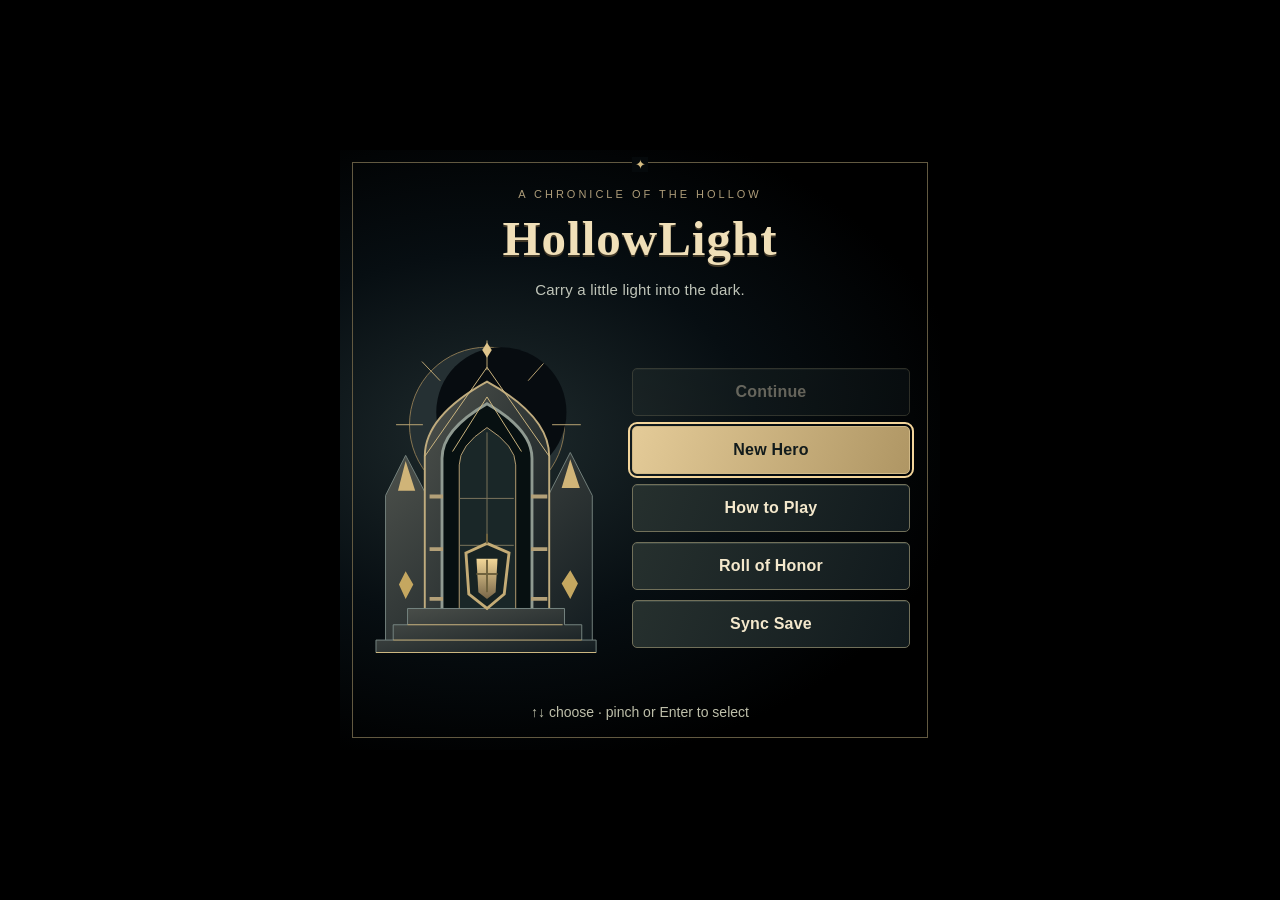
<file: index.html>
<!DOCTYPE html>
<html lang="en">
<head>
  <meta charset="UTF-8">
  <meta name="viewport" content="width=device-width, initial-scale=1.0, viewport-fit=cover">
  <meta name="mrbd-web-app-capable" content="yes">
  <title>HollowLight</title>
  <link rel="icon" type="image/png" sizes="32x32" href="favicon-32.png?v=icons-20260916">
  <link rel="icon" type="image/png" sizes="192x192" href="favicon.png?v=icons-20260916">
  <link rel="apple-touch-icon" sizes="180x180" href="apple-touch-icon.png?v=icons-20260916">
  <link rel="manifest" href="manifest.webmanifest?v=icons-20260916">


  <link rel="stylesheet" href="styles.css">
  <link rel="stylesheet" href="interface.css">
  <!-- 3D renderer (opt-in via ?gl=1). Three.js is self-hosted in vendor/. -->
  <script type="importmap">
  { "imports": { "three": "./vendor/three-0.169.0.module.js" } }
  </script>
</head>
<body>
  <div id="app">

    <!-- ============================================================ -->
    <!-- TITLE SCREEN                                                  -->
    <!-- ============================================================ -->
    <div id="title" class="screen">
      <div class="title-frame">
        <div class="title-embers" id="title-embers"></div>
        <div class="title-vignette"></div>
        <div class="title-emblem">
          <img class="title-gate" src="ui-art/gate.svg" alt="" width="260" height="350">
        </div>
        <p class="title-eyebrow">A CHRONICLE OF THE HOLLOW</p>
        <h1 class="title-name">HollowLight</h1>
        <div class="title-divider"></div>
        <p class="title-tagline">Carry a little light into the dark.</p>
        <nav class="title-menu">
          <button class="title-btn focusable" data-action="title-continue" id="title-continue">Continue</button>
          <button class="title-btn focusable" data-action="title-new">New Hero</button>
          <button class="title-btn focusable" data-action="title-about">How to Play</button>
          <button class="title-btn focusable" data-action="title-honor">Roll of Honor</button>
          <button class="title-btn focusable" data-action="title-sync">Sync Save</button>
        </nav>
        <p class="title-hint">↑↓ choose · pinch or Enter to select</p>
      </div>
    </div>

    <!-- ============================================================ -->
    <!-- CLASS SELECT                                                  -->
    <!-- ============================================================ -->
    <div id="class-select" class="screen hidden">
      <header class="header">
        <button class="back-btn focusable" data-action="back">&#8592;</button>
        <h1>Choose Your Class</h1>
      </header>
      <div class="content class-select-content">
        <p class="class-intro">Your hero attacks automatically. Choose how you fight.</p>
        <div class="class-grid">
        <button class="class-card focusable" data-action="pick-class" data-class="warrior">
          <div class="class-portrait class-portrait-warrior"><img src="ui-art/warrior.svg" alt="" width="120" height="144"></div>
          <div class="class-name">Warrior</div>
          <div class="class-tag">Close combat</div>
          <div class="class-desc">Heavy steel and brute force. Skill: Whirlwind.</div>
        </button>
        <button class="class-card focusable" data-action="pick-class" data-class="mage">
          <div class="class-portrait class-portrait-mage"><img src="ui-art/mage.svg" alt="" width="120" height="144"></div>
          <div class="class-name">Mage</div>
          <div class="class-tag">Ranged · Area damage</div>
          <div class="class-desc">Arcane bolts at range. Skill: Frost Nova.</div>
        </button>
        <button class="class-card focusable" data-action="pick-class" data-class="ranger">
          <div class="class-portrait class-portrait-ranger"><img src="ui-art/ranger.svg" alt="" width="120" height="144"></div>
          <div class="class-name">Ranger</div>
          <div class="class-tag">Ranged · Mobile</div>
          <div class="class-desc">Quick bowfire and dashes. Skill: Multishot.</div>
        </button>
        <button class="class-card focusable" data-action="pick-class" data-class="summoner">
          <div class="class-portrait class-portrait-summoner"><img src="ui-art/summoner.svg" alt="" width="120" height="144"></div>
          <div class="class-name">Summoner</div>
          <div class="class-tag">Minions fight for you</div>
          <div class="class-desc">Command an undead host. Skill: Raise Dead.</div>
        </button>
        <button class="class-card focusable" data-action="pick-class" data-class="paladin">
          <div class="class-portrait class-portrait-paladin"><img src="ui-art/paladin.svg" alt="" width="120" height="144"></div>
          <div class="class-name">Paladin</div>
          <div class="class-tag">Holy · Durable</div>
          <div class="class-desc">Durable holy warrior. Skill: Smite.</div>
        </button>
      </div>
      <div class="class-mode">
        <button class="nav-item focusable" data-action="toggle-hardcore" id="hardcore-toggle">&#9760; Hardcore: OFF</button>
        <div style="font-size:11px; opacity:0.62; text-align:center; line-height:1.4;">Hardcore gives you one life. Death is <b>permanent</b>.</div>
        </div>
      </div>
    </div>

    <!-- ============================================================ -->
    <!-- ROLL OF HONOR (fallen hardcore heroes)                        -->
    <!-- ============================================================ -->
    <div id="honor" class="screen hidden">
      <header class="header">
        <button class="back-btn focusable" data-action="back">&#8592;</button>
        <h1>Roll of Honor</h1>
      </header>
      <div class="content" id="honor-list"></div>
    </div>

    <!-- ============================================================ -->
    <!-- WARDROBE (transmog — appearance only)                         -->
    <!-- ============================================================ -->
    <div id="wardrobe" class="screen hidden">
      <header class="header">
        <button class="back-btn focusable" data-action="back">&#8592;</button>
        <h1>Wardrobe</h1>
      </header>
      <div class="content" id="wardrobe-content">
        <p style="font-size:11px; opacity:0.6; text-align:center;">Change how your gear looks. Stats are unchanged.</p>
        <h2 style="font-size:13px; opacity:0.8; margin:6px 0 2px;">Weapon Appearance</h2>
        <div id="wardrobe-weapon"></div>
        <h2 style="font-size:13px; opacity:0.8; margin:12px 0 2px;">Armor Appearance</h2>
        <div id="wardrobe-armor"></div>
      </div>
    </div>

    <!-- ============================================================ -->
    <!-- MERCENARY (hireling companion)                                -->
    <!-- ============================================================ -->
    <div id="mercenary" class="screen hidden">
      <header class="header">
        <button class="back-btn focusable" data-action="back">&#8592;</button>
        <h1>Sellsword Captain</h1>
      </header>
      <div class="content" id="mercenary-content"></div>
    </div>

    <!-- ============================================================ -->
    <!-- ABOUT                                                         -->
    <!-- ============================================================ -->
    <div id="about" class="screen hidden">
      <header class="header">
        <button class="back-btn focusable" data-action="back">&#8592;</button>
        <h1>How to Play</h1>
      </header>
      <div class="content about-body">

        <h2 class="about-section-title focusable" tabindex="0">Controls</h2>
        <div class="about-row"><span class="kbd">↑ ↓ ← →</span><span>A swipe travels a few steps. Hold a direction to keep moving. Pinch stops your hero and uses the highlighted action.</span></div>
        <div class="about-row"><span class="kbd">Pinch</span><span>Stop and use the highlighted action: cast your skill, or interact when beside a character, open portal, or unused shrine. Loot is collected automatically. Enter also works.</span></div>
        <div class="about-row"><span class="kbd">Back</span><span>Open the Field Journal. You can also choose Menu or swipe ↑↓↑↓.</span></div>
        <div class="about-row"><span class="kbd">Potion</span><span>Drink a health potion. Glasses shortcut: ←→←→.</span></div>
        <div class="about-row"><span class="kbd">Dash</span><span>Dodge in your last movement direction. Or tap a direction three times.</span></div>
        <div class="about-row"><span class="kbd">Controller</span><span>Left stick or D-pad moves. A selects, B goes back or opens Menu. X uses Skill, Y drinks a Potion, and RB dashes.</span></div>
        <p class="about-note">Controller labels use the standard layout. Connect the controller to the device running this browser.</p>
        <p class="about-note">Combat is automatic — walk near enemies and your hero attacks on their own.</p>

        <h2 class="about-section-title focusable" tabindex="0">Getting Started</h2>
        <div class="about-card focusable" tabindex="0">
          <p>You start in <strong>Sanctuary</strong>, a safe town. Walk up to the glowing NPCs and pinch to interact:</p>
          <ul>
            <li><strong>Waystone</strong> — Travel to unlocked dungeons.</li>
            <li><strong>Captain</strong> — Pick up bounty quests for gold &amp; XP rewards.</li>
            <li><strong>Trader</strong> — Buy and sell equipment.</li>
            <li><strong>Keeper</strong> — Stash items you want to keep safe.</li>
          </ul>
        </div>

        <h2 class="about-section-title focusable" tabindex="0">Dungeons &amp; Progression</h2>
        <div class="about-card focusable" tabindex="0">
          <p>Use the <strong>Waystone</strong> in town to enter a dungeon biome. Each biome has 4 floors of increasing difficulty, ending in a boss fight on floor 4.</p>
          <p>Kill the boss to <strong>unlock the next biome</strong>. Biomes in order:</p>
          <ol>
            <li><strong>The Crypts</strong> — Skeletons, ghouls, wraiths. Boss: Lich Lord.</li>
            <li><strong>Overgrown Ruins</strong> — Spiders, thornlings, wisps. Boss: Old Druid.</li>
            <li><strong>Frozen Peaks</strong> — Frostwolves, frost giants, ice bats. Boss: Ice Wyrm.</li>
            <li><strong>Infernal Depths</strong> — Imps, hellhounds, demons. Boss: Archdemon.</li>
            <li><strong>The Tempest Reach</strong> — Storm husks, thunderhounds, arc sentinels. Boss: The Storm Sovereign.</li>
            <li><strong>The Void Spire</strong> — Voidlings, nullweavers, crystal sentinels. Boss: Void Lord.</li>
          </ol>
          <p>Each floor has a portal back to Sanctuary. Follow the deeper portal through Floors 1–4, then defeat the boss to unlock the next biome. Defeat all six biome bosses to open The Hollow Throne.</p>
        </div>

        <h2 class="about-section-title focusable" tabindex="0">Combat</h2>
        <div class="about-card focusable" tabindex="0">
          <p>Your hero <strong>auto-attacks</strong> the nearest enemy in range — just walk close. Each class has a different attack style (melee cleave, arrows, magic bolts, or bone wands).</p>
          <p><strong>Pinch</strong> to use your active skill (costs mana, has a cooldown). Skills are powerful AOE or multi-hit abilities.</p>
          <p>If you die, you respawn in Sanctuary with a small gold penalty. Your items and progress are safe.</p>
        </div>

        <h2 class="about-section-title focusable" tabindex="0">Loot &amp; Equipment</h2>
        <div class="about-card focusable" tabindex="0">
          <p>Enemies drop items of varying rarity:</p>
          <ul>
            <li><span class="rarity-common">Common</span> — No bonus stats.</li>
            <li><span class="rarity-magic">Magic</span> — 1 bonus affix.</li>
            <li><span class="rarity-rare">Rare</span> — 2-3 bonus affixes.</li>
            <li><span class="rarity-unique">Legendary</span> — 4 affixes; named items change your look.</li>
            <li><span class="rarity-mythic">Mythic</span> — 5 affixes, 2-3 sockets, prismatic aura.</li>
          </ul>
          <p>Open the menu &rarr; Inventory to equip gear (weapon, armor, ring, amulet). Better gear means more damage, defense, and crit chance.</p>
        </div>

        <h2 class="about-section-title focusable" tabindex="0">Leveling Up</h2>
        <div class="about-card focusable" tabindex="0">
          <p>Kill enemies to earn XP. Each level grants <strong>3 stat points</strong> to spend on:</p>
          <ul>
            <li><strong>STR</strong> — Increases damage.</li>
            <li><strong>INT</strong> — Increases damage for mages &amp; summoners, plus mana pool.</li>
            <li><strong>DEX</strong> — Increases crit chance and a bit of damage.</li>
            <li><strong>VIT</strong> — Increases max HP.</li>
          </ul>
          <p>Spend stat points from the menu &rarr; Character screen.</p>
        </div>

        <h2 class="about-section-title focusable" tabindex="0">Classes</h2>
        <div class="about-card focusable" tabindex="0">
          <ul>
            <li><strong style="color:#ff4d6d">Warrior</strong> — Melee cleave attacks. Skill: Whirlwind (huge AOE spin).</li>
            <li><strong style="color:#6df1ff">Mage</strong> — Fires arcane bolts at range. Skill: Frost Nova (freeze + damage).</li>
            <li><strong style="color:#51e6a4">Ranger</strong> — Shoots arrows rapidly. Skill: Multishot (5 arrows at once).</li>
            <li><strong style="color:#c489ff">Summoner</strong> — Bone wand at range. Skill: Raise Dead (summon skeleton minions).</li>
          </ul>
        </div>

        <h2 class="about-section-title focusable" tabindex="0">Tips</h2>
        <div class="about-card focusable" tabindex="0">
          <ul>
            <li>Stock up on potions from the Trader before entering dungeons.</li>
            <li>Pick up bounty quests from the Captain for bonus gold &amp; XP.</li>
            <li>Dash (↑↑↑) to dodge boss attacks or escape when low on HP.</li>
            <li>Stash your best backup gear with the Keeper so you don't lose it.</li>
            <li>Rare and Unique items glow on the ground — don't miss them!</li>
          </ul>
        </div>

      </div>
    </div>

    <!-- ============================================================ -->
    <!-- GAME (canvas) — town and dungeons render here                 -->
    <!-- ============================================================ -->
    <div id="game" class="screen hidden" tabindex="-1" aria-label="Adventure">
      <!-- 3D layer (bottom) — only mounted when ?gl=1. Transparent; black = see-through. -->
      <canvas id="game-canvas-gl" width="600" height="600"></canvas>
      <canvas id="game-canvas" width="600" height="600"></canvas>
      <!-- crisp 2D overlay for floating combat text / labels (above 3D, below HUD) -->
      <canvas id="game-overlay-2d" width="600" height="600"></canvas>

      <!-- HUD overlay -->
      <div id="hud" class="hud">
        <div class="hud-top">
          <div class="hud-zone" id="hud-zone">—</div>
          <div class="hud-auto hidden" id="hud-auto">⊳ AUTO-PLAY</div>
          <div class="hud-rift hidden" id="hud-rift"></div>
          <div class="hud-hollow hidden" id="hud-hollow"></div>
          <div class="hud-buffs" id="hud-buffs"></div>
          <div class="hud-minimap"><canvas id="minimap" width="96" height="96"></canvas></div>
        </div>
        <div class="hud-bottom">
          <div class="hud-orb hud-orb-hp" id="hud-orb-hp">
            <div class="hud-orb-fill" id="hud-hp-fill"></div>
            <div class="hud-orb-label" id="hud-hp-label">100</div>
            <span class="orb-caption">Health</span>
          </div>
          <div class="hud-center">
            <div class="hud-name"><span id="hud-name">Hero</span> &middot; Lv <span id="hud-level">1</span></div>
            <div class="hud-xp"><div class="hud-xp-fill" id="hud-xp-fill"></div></div>
            <div class="hud-skill">
              <div class="hud-skill-icon" id="hud-skill-icon">★</div>
              <div class="hud-skill-cd" id="hud-skill-cd"></div>
              <div class="hud-skill-name" id="hud-skill-name">Whirlwind</div>
            </div>
          </div>
          <div class="hud-orb hud-orb-mp" id="hud-orb-mp">
            <div class="hud-orb-fill" id="hud-mp-fill"></div>
            <div class="hud-orb-label" id="hud-mp-label">50</div>
            <span class="orb-caption">Mana</span>
          </div>
        </div>
        <div id="floating-text" class="floating-layer"></div>
        <div id="hud-toast" class="hud-toast"></div>
      </div>
      <nav class="game-actions" aria-label="Adventure actions">
        <button class="game-action focusable primary-action" data-action="game-interact" id="game-interact"><span class="action-glyph" id="game-interact-icon" aria-hidden="true">✦</span><span id="game-interact-label">Cast</span></button>
        <button class="game-action focusable" data-action="game-skill"><span class="action-glyph" aria-hidden="true">✦</span><span>Skill</span></button>
        <button class="game-action focusable has-shortcut" data-action="game-potion"><span class="action-glyph potion-glyph" aria-hidden="true"><svg viewBox="0 0 24 24"><path d="M9 3h6v3l-1 1v3l5 5v5H5v-5l5-5V7L9 6Z" fill="none" stroke="currentColor" stroke-width="1.8"/><path d="M7 15h10v4H7Z" fill="currentColor"/></svg></span><span>Potion</span><span class="action-shortcut" aria-label="Shortcut: left right left right">←→←→</span></button>
        <button class="game-action focusable has-shortcut" data-action="game-dash"><span class="action-glyph" aria-hidden="true">»</span><span>Dash</span><span class="action-shortcut" aria-label="Shortcut: tap any direction three times">↑↑↑</span></button>
        <button class="game-action focusable has-shortcut" data-action="game-menu"><span class="action-glyph" aria-hidden="true">☰</span><span>Menu</span><span class="action-shortcut" aria-label="Shortcut: up down up down">↑↓↑↓</span></button>
      </nav>
      <p id="phone-game-hint" class="phone-game-hint">Hold the D-pad to move. Tap Cast to stop and cast your skill.</p>
      <!-- Touch controls live at body level (after #app) so on phones they sit in the
           reserved band BELOW the scaled game, not over the play area. -->
    </div>

    <!-- ============================================================ -->
    <!-- IN-GAME MENU (paused overlay)                                 -->
    <!-- ============================================================ -->
    <div id="menu" class="screen hidden">
      <header class="header">
        <button class="back-btn focusable resume-button" data-action="menu-resume">Resume</button>
        <h1>Field Journal</h1>
        <span class="header-meta">PAUSED</span>
      </header>
      <div class="content journal-content">
        <section class="journal-section"><h2>Your hero</h2><div class="journal-grid">
          <button class="nav-item focusable" data-action="menu-inventory">Inventory &amp; Equipment</button>
          <button class="nav-item focusable" data-action="menu-character">Character</button>
          <button class="nav-item focusable" data-action="menu-skills">Active Skill</button>
          <button class="nav-item focusable" data-action="menu-talents" id="menu-talents-btn">Talents</button>
          <button class="nav-item focusable" data-action="menu-passives" id="menu-passives-btn">Passives</button>
          <button class="nav-item focusable" data-action="menu-paragon" id="menu-paragon-btn">Paragon Board</button>
          <button class="nav-item focusable" data-action="menu-wardrobe">Wardrobe</button>
          <button class="nav-item focusable" data-action="menu-upgrades">Permanent Upgrades</button>
        </div></section>
        <section class="journal-section"><h2>Your journey</h2><div class="journal-grid">
          <button class="nav-item focusable" data-action="menu-quests">Quest Log</button>
          <button class="nav-item focusable" data-action="menu-journey" id="menu-journey-btn">The Journey</button>
          <button class="nav-item focusable" data-action="menu-chronicle">The Chronicle</button>
          <button class="nav-item focusable" data-action="menu-bestiary">Bestiary</button>
          <button class="nav-item focusable" data-action="menu-factions">Factions</button>
        </div></section>
        <section class="journal-section"><h2>Travel</h2><div class="journal-grid">
          <button class="nav-item focusable" data-action="menu-use-scroll" id="menu-scroll-btn">Use Sanctuary Scroll</button>
          <button class="nav-item focusable" data-action="menu-return-dungeon" id="menu-return-dungeon-btn">Return to Dungeon</button>
          <button class="nav-item focusable" data-action="menu-town" id="menu-town-btn">Return to Town</button>
        </div></section>
        <section class="journal-section"><h2>Play preferences</h2><div class="journal-grid">
          <button class="nav-item focusable" data-action="menu-autopotion-toggle" id="menu-autopotion-btn">Auto-Potion: ON</button>
          <button class="nav-item focusable" data-action="menu-autoplay-toggle" id="menu-autoplay-btn">Auto-Play: OFF</button>
          <button class="nav-item focusable" data-action="menu-lootfilter-toggle" id="menu-lootfilter-btn">Loot Filter: OFF</button>
          <button class="nav-item focusable" data-action="menu-touch-toggle" id="menu-touch-toggle-btn">Touch Controls: OFF</button>
          <button class="nav-item focusable" data-action="menu-render-toggle" id="menu-render-btn">Graphics: 2D</button>
          <button class="nav-item focusable" data-action="menu-sound-toggle" id="menu-sound-btn">Sound: ON</button>
        </div></section>
        <section class="journal-section"><h2>Your save</h2><div class="journal-grid">
          <button class="nav-item focusable" data-action="menu-sync">Sync Save</button>
          <button class="nav-item focusable danger" data-action="menu-title">Save &amp; Quit</button>
        </div></section>
      </div>
    </div>

    <!-- ============================================================ -->
    <!-- FACTIONS — reputation standing                                -->
    <!-- ============================================================ -->
    <div id="factions" class="screen hidden">
      <header class="header">
        <button class="back-btn focusable" data-action="back">&#8592;</button>
        <h1>Factions</h1>
      </header>
      <div class="content" id="factions-content"></div>
    </div>

    <!-- ============================================================ -->
    <!-- STORY INTERLUDE — a single act beat, shown on progression      -->
    <!-- ============================================================ -->
    <div id="story" class="screen hidden">
      <div class="story-inner">
        <h1 class="story-title" id="story-title"></h1>
        <p class="story-text" id="story-text"></p>
        <button class="story-continue focusable" data-action="story-continue">Continue &#8594;</button>
      </div>
    </div>

    <!-- ============================================================ -->
    <!-- THE CHRONICLE — recap of revealed story acts                   -->
    <!-- ============================================================ -->
    <div id="chronicle" class="screen hidden">
      <header class="header">
        <button class="back-btn focusable" data-action="back">&#8592;</button>
        <h1>The Chronicle</h1>
      </header>
      <div class="content" id="chronicle-content"></div>
    </div>

    <!-- ============================================================ -->
    <!-- INVENTORY                                                     -->
    <!-- ============================================================ -->
    <div id="inventory" class="screen hidden">
      <header class="header">
        <button class="back-btn focusable" data-action="back">&#8592;</button>
        <h1>Inventory</h1>
        <span class="header-meta"><span id="inv-gold">0</span>g</span>
      </header>
      <div class="content">
        <div class="equipped-strip">
          <div class="equip-slot" id="eq-weapon"><div class="equip-label">Weapon</div><div class="equip-value">—</div></div>
          <div class="equip-slot" id="eq-armor"><div class="equip-label">Armor</div><div class="equip-value">—</div></div>
          <div class="equip-slot" id="eq-ring"><div class="equip-label">Ring</div><div class="equip-value">—</div></div>
          <div class="equip-slot" id="eq-amulet"><div class="equip-label">Amulet</div><div class="equip-value">—</div></div>
        </div>
        <div class="inv-list" id="inv-list"></div>
      </div>
    </div>

    <!-- ============================================================ -->
    <!-- ITEM DETAIL                                                   -->
    <!-- ============================================================ -->
    <div id="item-detail" class="screen hidden">
      <header class="header">
        <button class="back-btn focusable" data-action="back">&#8592;</button>
        <h1>Item</h1>
      </header>
      <div class="content">
        <div class="item-card" id="item-card"></div>
        <div class="item-actions" id="item-actions"></div>
      </div>
    </div>

    <!-- ============================================================ -->
    <!-- CHARACTER SHEET                                               -->
    <!-- ============================================================ -->
    <div id="character" class="screen hidden">
      <header class="header">
        <button class="back-btn focusable" data-action="back">&#8592;</button>
        <h1>Character</h1>
      </header>
      <div class="content">
        <div class="char-portrait" id="char-portrait"></div>
        <div class="char-stats" id="char-stats"></div>
        <div class="char-points-row" id="char-points-row"></div>
      </div>
    </div>

    <!-- ============================================================ -->
    <!-- SKILL SCREEN                                                  -->
    <!-- ============================================================ -->
    <div id="skills" class="screen hidden">
      <header class="header">
        <button class="back-btn focusable" data-action="back">&#8592;</button>
        <h1>Skill</h1>
      </header>
      <div class="content" id="skills-content"></div>
    </div>

    <!-- ============================================================ -->
    <!-- D-PAD CODE PICKER (glasses-friendly text entry)               -->
    <!-- ============================================================ -->
    <div id="code-picker" class="screen hidden">
      <header class="header">
        <button class="back-btn focusable" data-action="back">&#8592;</button>
        <h1>Enter Code</h1>
      </header>
      <div class="content">
        <p class="picker-help">↑↓ changes a character. ←→ moves between characters or out to the buttons. On buttons, ↑↓ moves and pinch selects.</p>
        <div id="code-picker-slots" class="picker-slots"></div>
        <p id="code-picker-status" class="picker-status"></p>
        <button class="nav-item focusable" data-action="picker-submit">Submit Code</button>
        <button class="nav-item focusable" data-action="back">Cancel</button>
      </div>
    </div>

    <!-- ============================================================ -->
    <!-- SAVE SYNC (manual export / import between devices)            -->
    <!-- ============================================================ -->
    <div id="sync" class="screen hidden">
      <header class="header">
        <button class="back-btn focusable" data-action="back">&#8592;</button>
        <h1>Sync Save</h1>
      </header>
      <div class="content">
        <p class="sync-help">Save files live in your browser. Use Cloud Sync to share one character across PC, phone &amp; glasses automatically — or the codes below to move a save by hand.</p>

        <div class="sync-section" id="sync-cloud-section">
          <h3>Cloud Sync — PC · phone · glasses</h3>
          <p class="sync-help" id="sync-cloud-status">Checking cloud sync…</p>
          <p class="sync-help">Pick ONE code and enter it on every device — they then share a single save automatically (the most recently played device wins). Glasses: use the D-pad button below.</p>
          <input id="sync-cloud-code" class="sync-short-input" type="text" placeholder="pick a code, e.g. north42" maxlength="40" autocapitalize="off" autocorrect="off" spellcheck="false" />
          <button class="nav-item focusable" data-action="sync-set-code">Use This Code</button>
          <button class="nav-item focusable" data-action="open-cloud-code-picker">Set Code with D-pad (glasses)</button>
          <details class="sync-fallback">
            <summary>Or share by link instead</summary>
            <textarea id="sync-cloud-link" class="sync-box" readonly placeholder="Your personal sync link appears here."></textarea>
            <button class="nav-item focusable" data-action="sync-copy-link">Copy Sync Link</button>
          </details>
        </div>

        <div class="sync-section">
          <h3>Export — short code</h3>
          <button class="nav-item focusable" data-action="sync-short-export">Generate Short Code</button>
          <div id="sync-short-code" class="sync-code"></div>
        </div>

        <div class="sync-section">
          <h3>Import — short code</h3>
          <input id="sync-short-input" class="sync-short-input" type="text" placeholder="e.g. k7m2p9x" maxlength="24" autocapitalize="off" autocorrect="off" spellcheck="false" />
          <button class="nav-item focusable danger" data-action="sync-short-import">Import &amp; Overwrite</button>
          <button class="nav-item focusable" data-action="open-code-picker">Enter Code with D-pad (glasses)</button>
        </div>

        <details class="sync-fallback">
          <summary>Offline / long-code fallback</summary>
          <div class="sync-section">
            <h3>Export (long code)</h3>
            <button class="nav-item focusable" data-action="sync-export">Generate Long Code</button>
            <textarea id="sync-export-box" class="sync-box" readonly placeholder="Tap Generate Long Code to view this device's save as text. Copy it all."></textarea>
          </div>
          <div class="sync-section">
            <h3>Import (paste long code)</h3>
            <textarea id="sync-import-box" class="sync-box" placeholder="Paste a long save code from another device here..."></textarea>
            <button class="nav-item focusable danger" data-action="sync-import">Overwrite Save</button>
          </div>
        </details>
      </div>
    </div>

    <!-- ============================================================ -->
    <!-- MYSTERY VENDOR (daily unique)                                 -->
    <!-- ============================================================ -->
    <div id="mystery-vendor" class="screen hidden">
      <header class="header">
        <button class="back-btn focusable" data-action="back">&#8592;</button>
        <h1>Mystery Merchant</h1>
        <span class="header-meta"><span id="mystery-gold">0</span>g</span>
      </header>
      <div class="content" id="mystery-content"></div>
    </div>

    <!-- ============================================================ -->
    <!-- GEM SOCKETING                                                 -->
    <!-- ============================================================ -->
    <div id="gem-socket" class="screen hidden">
      <header class="header">
        <button class="back-btn focusable" data-action="back">&#8592;</button>
        <h1>Socket Gem</h1>
      </header>
      <div class="content">
        <div class="skill-header" id="gem-socket-header"></div>
        <div id="gem-socket-list"></div>
      </div>
    </div>

    <!-- ============================================================ -->
    <!-- PASSIVE SKILL TREE                                            -->
    <!-- ============================================================ -->
    <div id="passives" class="screen hidden">
      <header class="header">
        <button class="back-btn focusable" data-action="back">&#8592;</button>
        <h1>Passives</h1>
        <span class="header-meta">Tomes: <span id="passives-tomes">0</span></span>
      </header>
      <div class="content" id="passives-content"></div>
    </div>

    <!-- ============================================================ -->
    <!-- TALENT TREE                                                   -->
    <!-- ============================================================ -->
    <div id="talents" class="screen hidden">
      <header class="header">
        <button class="back-btn focusable" data-action="back">&#8592;</button>
        <h1>Talents</h1>
        <span class="header-meta"><span id="talent-points">0</span> pts</span>
      </header>
      <div class="content" id="talents-content"></div>
    </div>

    <!-- ============================================================ -->
    <!-- THE JOURNEY — objective ladder + milestone rewards            -->
    <!-- ============================================================ -->
    <div id="journey" class="screen hidden">
      <header class="header">
        <button class="back-btn focusable" data-action="back">&#8592;</button>
        <h1>The Journey</h1>
      </header>
      <div class="content" id="journey-content"></div>
    </div>

    <!-- ============================================================ -->
    <!-- PARAGON BOARD — post-cap point allocation                     -->
    <!-- ============================================================ -->
    <div id="paragon" class="screen hidden">
      <header class="header">
        <button class="back-btn focusable" data-action="back">&#8592;</button>
        <h1>Paragon Board</h1>
      </header>
      <div class="content" id="paragon-content"></div>
    </div>

    <!-- ============================================================ -->
    <!-- ABYSS BOON DRAFT — pick 1 of 3 boons between floors            -->
    <!-- ============================================================ -->
    <div id="abyss-draft" class="screen hidden">
      <header class="header">
        <h1>Choose a Boon</h1>
        <span class="header-meta">Depth <span id="abyss-depth">1</span></span>
      </header>
      <div class="content" id="abyss-draft-content"></div>
    </div>

    <!-- ============================================================ -->
    <!-- GAMBLER — pay gold for a random item of a slot                -->
    <!-- ============================================================ -->
    <div id="gambler" class="screen hidden">
      <header class="header">
        <button class="back-btn focusable" data-action="back">&#8592;</button>
        <h1>Gambler</h1>
        <span class="header-meta" id="gambler-gold">0g</span>
      </header>
      <div class="content" id="gambler-content"></div>
    </div>

    <!-- ============================================================ -->
    <!-- IMPRINT — stamp a known Legendary Aspect onto an item         -->
    <!-- ============================================================ -->
    <div id="imprint" class="screen hidden">
      <header class="header">
        <button class="back-btn focusable" data-action="back">&#8592;</button>
        <h1>Imprint Aspect</h1>
      </header>
      <div class="content" id="imprint-content"></div>
    </div>

    <!-- ============================================================ -->
    <!-- QUESTS                                                        -->
    <!-- ============================================================ -->
    <div id="quests" class="screen hidden">
      <header class="header">
        <button class="back-btn focusable" data-action="back">&#8592;</button>
        <h1>Quest Log</h1>
      </header>
      <div class="content" id="quests-content"></div>
    </div>

    <!-- ============================================================ -->
    <!-- DIALOG (NPC interactions)                                     -->
    <!-- ============================================================ -->
    <div id="dialog" class="screen hidden">
      <header class="header">
        <button class="back-btn focusable" data-action="back">&#8592;</button>
        <h1 id="dialog-title">NPC</h1>
      </header>
      <div class="content">
        <div class="dialog-portrait" id="dialog-portrait"></div>
        <div class="dialog-line" id="dialog-line"></div>
        <div class="dialog-options" id="dialog-options"></div>
      </div>
    </div>

    <!-- ============================================================ -->
    <!-- VENDOR                                                        -->
    <!-- ============================================================ -->
    <div id="vendor" class="screen hidden">
      <header class="header">
        <button class="back-btn focusable" data-action="back">&#8592;</button>
        <h1>Trader</h1>
        <span class="header-meta"><span id="vendor-gold">0</span>g</span>
      </header>
      <div class="content">
        <div class="vendor-tabs">
          <button class="vendor-tab focusable" data-action="vendor-tab-buy">Buy</button>
          <button class="vendor-tab focusable" data-action="vendor-tab-sell">Sell</button>
          <button class="vendor-tab focusable" data-action="vendor-tab-reroll">Reroll</button>
        </div>
        <div class="inv-list" id="vendor-list"></div>
      </div>
    </div>

    <!-- ============================================================ -->
    <!-- STASH                                                         -->
    <!-- ============================================================ -->
    <div id="stash" class="screen hidden">
      <header class="header">
        <button class="back-btn focusable" data-action="back">&#8592;</button>
        <h1>Stash</h1>
      </header>
      <div class="content">
        <div class="vendor-tabs">
          <button class="vendor-tab focusable" data-action="stash-tab-deposit">Deposit</button>
          <button class="vendor-tab focusable" data-action="stash-tab-withdraw">Withdraw</button>
          <button class="vendor-tab focusable" data-action="stash-tab-craft">Craft</button>
        </div>
        <div id="craft-header" class="craft-header hidden"></div>
        <div class="inv-list" id="stash-list"></div>
      </div>
    </div>

    <!-- ============================================================ -->
    <!-- WAYPOINT (travel to biomes)                                   -->
    <!-- ============================================================ -->
    <div id="waypoint" class="screen hidden">
      <header class="header">
        <button class="back-btn focusable" data-action="back">&#8592;</button>
        <h1>Waypoint</h1>
      </header>
      <div class="content" id="waypoint-content"></div>
    </div>

    <!-- ============================================================ -->
    <!-- PERMANENT UPGRADES (gold sink)                                -->
    <!-- ============================================================ -->
    <div id="upgrades" class="screen hidden">
      <header class="header">
        <button class="back-btn focusable" data-action="back">&#8592;</button>
        <h1>Upgrades</h1>
        <span class="header-meta" id="upgrades-gold"></span>
      </header>
      <div class="content" id="upgrades-content"></div>
    </div>

    <!-- ============================================================ -->
    <!-- BESTIARY (enemy kill log + lore)                              -->
    <!-- ============================================================ -->
    <div id="bestiary" class="screen hidden">
      <header class="header">
        <button class="back-btn focusable" data-action="back">&#8592;</button>
        <h1>Bestiary</h1>
        <span class="header-meta" id="bestiary-progress"></span>
      </header>
      <div class="content" id="bestiary-content"></div>
    </div>

    <!-- ============================================================ -->
    <!-- DEATH                                                         -->
    <!-- ============================================================ -->
    <div id="death" class="screen hidden">
      <div class="death-frame">
        <div class="death-glyph" id="death-glyph">✶</div>
        <h1 class="death-title" id="death-title">You have fallen.</h1>
        <p class="death-sub" id="death-sub">Your soul drifts back to the Sanctuary.</p>
        <button class="title-btn focusable" data-action="death-return" id="death-return-btn">Return to Town</button>
      </div>
    </div>

    <!-- ============================================================ -->
    <!-- VICTORY (campaign finale)                                     -->
    <!-- ============================================================ -->
    <div id="victory" class="screen hidden">
      <div class="death-frame">
        <div class="death-glyph" style="color:#ffd27a;text-shadow:0 0 24px #ffd27a;">&#9819;</div>
        <h1 class="death-title" style="color:#ffe9b8;">The Hollow is Vanquished.</h1>
        <p class="death-sub" id="victory-sub">The Hollow King falls, and light returns to the Sanctuary. Your name will be remembered.</p>
        <div id="victory-stats" style="font-size:12px; opacity:0.8; margin:8px 0; line-height:1.6;"></div>
        <button class="title-btn focusable" data-action="victory-return">Return to the Sanctuary</button>
      </div>
    </div>

    <!-- ============================================================ -->
    <!-- LEVEL UP                                                      -->
    <!-- ============================================================ -->
    <div id="levelup" class="screen hidden">
      <div class="levelup-frame">
        <div class="levelup-glyph">✦</div>
        <h1 class="levelup-title">Level Up!</h1>
        <p class="levelup-sub" id="levelup-sub">You feel stronger.</p>
        <button class="title-btn focusable" data-action="levelup-ok">Continue</button>
      </div>
    </div>

  </div>
  <!-- Touch controls — body-level fixed overlay (outside the scaled #app) so on phones
       they occupy the reserved band below the game, not over the play area. Hidden unless
       enabled (auto-on for touchscreens). Each button dispatches a synthetic keyboard
       event through onKeyDown/onKeyUp, so glasses/keyboard behaviour is unchanged. -->
  <div id="touch-controls" class="touch-controls hidden">
    <div class="touch-dpad">
      <button class="touch-btn touch-up" data-touch-key="ArrowUp" aria-label="Up">▲</button>
      <button class="touch-btn touch-left" data-touch-key="ArrowLeft" aria-label="Left">◀</button>
      <button class="touch-btn touch-right" data-touch-key="ArrowRight" aria-label="Right">▶</button>
      <button class="touch-btn touch-down" data-touch-key="ArrowDown" aria-label="Down">▼</button>
    </div>
    <button class="touch-btn touch-pinch" data-touch-key="Enter" id="touch-action" aria-label="Cast selected skill"><span class="touch-action-icon" id="touch-action-icon" aria-hidden="true">✦</span><span id="touch-action-label">Cast</span></button>
    <button class="touch-btn touch-menu" data-action="game-menu" aria-label="Menu">Menu</button>
  </div>
  <script src="config.js"></script>
  <script src="cloud.js"></script>
  <script src="audio.js"></script>
  <script src="app.js"></script>
  <script type="module" src="render3d.js"></script>
</body>
</html>
</file>
<file: styles.css>
/* ============================================================
   HollowLight — styles for additive-display ARPG
   - body background is pure #000 (transparent on the additive
     display so the real world shows through)
   - UI surfaces use dark grays so they read as opaque overlays
   - Saturated rim-light accents look great on the waveguide
   ============================================================ */

:root {
  --bg-page:       #000000;   /* transparent on glasses */
  --bg-card:       #14141f;
  --bg-card-hi:    #1c1c2e;
  --bg-strip:      #0a0a12;
  --bg-overlay:    rgba(8, 8, 16, 0.78);

  --text:          #ffffff;
  --text-dim:      #c2c2d4;
  --text-muted:    #9a9ab0;

  --gold:          #ffc857;
  --crimson:       #ff4d6d;
  --crystal:       #6df1ff;
  --emerald:       #51e6a4;
  --violet:        #c489ff;
  --amber:         #ff9f43;

  --rarity-common:    #cfcfcf;
  --rarity-magic:     #6db4ff;
  --rarity-rare:      #ffe066;
  --rarity-unique:    #ff8c42;
  --rarity-mythic:    #f062ff;

  --focus-ring:    var(--crystal);
  --focus-glow:    rgba(109, 241, 255, 0.45);

  --radius-sm:     8px;
  --radius-md:     12px;
  --radius-lg:     18px;
}

* { margin: 0; padding: 0; box-sizing: border-box; }

html, body {
  width: 100%;
  height: 100%;
  overflow: hidden;
  background: var(--bg-page);
  color: var(--text);
  font-family: -apple-system, BlinkMacSystemFont, 'Segoe UI', Roboto, sans-serif;
  -webkit-font-smoothing: antialiased;
  user-select: none;
}
/* Center the fixed 600x600 stage in the viewport. On the glasses the viewport IS
   exactly 600x600, so the stage fills it with zero offset and fitDesktop() applies no
   transform — the on-device layout is byte-for-byte unchanged. On PC/large screens the
   stage sits centered with even letterboxing and is uniformly scaled to fit by
   fitDesktop(). The phone path (body.touch-layout) opts OUT of this flex centering — it
   positions #app absolutely to reserve a control band at the bottom. */
body {
  display: flex;
  align-items: center;
  justify-content: center;
}

#app {
  width: 600px;
  height: 600px;
  position: relative;
  transform-origin: center center;
}

/* --- screens --------------------------------------------- */
.screen {
  width: 600px;
  height: 600px;
  position: absolute;
  top: 0; left: 0;
  display: flex;
  flex-direction: column;
  animation: screenFadeIn 0.2s ease-out;
}
@keyframes screenFadeIn {
  from { opacity: 0; transform: scale(0.97); }
  to   { opacity: 1; transform: scale(1); }
}
.screen.hidden { display: none; }
.hidden { display: none !important; }

/* --- header ---------------------------------------------- */
.header {
  display: flex;
  align-items: center;
  gap: 12px;
  padding: 14px 20px;
  background: linear-gradient(180deg, var(--bg-strip), rgba(10,10,18,0.95));
  border-bottom: 1px solid rgba(109, 241, 255, 0.12);
  flex-shrink: 0;
  position: relative;
}
.header::after {
  content: '';
  position: absolute;
  bottom: 0; left: 20%; right: 20%;
  height: 1px;
  background: linear-gradient(90deg, transparent, rgba(109, 241, 255, 0.2), transparent);
}
.header h1 {
  font-size: 22px;
  font-weight: 600;
  letter-spacing: 0.5px;
  flex: 1;
}
.header-meta {
  font-size: 13px;
  color: var(--gold);
  font-weight: 600;
  text-shadow: 0 0 6px rgba(255, 200, 87, 0.2);
}
.back-btn {
  background: transparent;
  border: 2px solid transparent;
  color: var(--text);
  font-size: 22px;
  width: 40px;
  height: 40px;
  border-radius: var(--radius-sm);
  cursor: pointer;
  display: flex;
  align-items: center;
  justify-content: center;
}

/* --- content --------------------------------------------- */
.content {
  flex: 1;
  padding: 16px 20px;
  overflow-y: auto;
  display: flex;
  flex-direction: column;
  gap: 12px;
  scrollbar-width: thin;
  scrollbar-color: rgba(109, 241, 255, 0.25) transparent;
}
.content::-webkit-scrollbar { width: 4px; }
.content::-webkit-scrollbar-thumb { background: rgba(109, 241, 255, 0.3); border-radius: 2px; }

/* --- focus ring (critical for D-pad nav) ----------------- */
.focusable {
  transition: transform 0.15s ease, box-shadow 0.15s ease, border-color 0.15s ease;
  border: 2px solid transparent;
  cursor: pointer;
  outline: none;
}
.focusable:focus {
  border-color: var(--focus-ring);
  box-shadow: 0 0 18px var(--focus-glow);
  outline: none;
}

/* --- nav-item (menu rows) -------------------------------- */
.nav-item {
  display: block;
  width: 100%;
  padding: 14px 18px;
  background: var(--bg-card);
  color: var(--text);
  font-size: 16px;
  font-weight: 500;
  text-align: left;
  border-radius: var(--radius-md);
  border: 2px solid transparent;
  cursor: pointer;
  scroll-margin: 14px 0;
}
.nav-item:focus { background: var(--bg-card-hi); border-color: var(--focus-ring); box-shadow: 0 0 18px var(--focus-glow); transform: translateX(3px); }
.nav-item.danger { color: var(--crimson); }
.nav-item.danger:focus { border-color: var(--crimson); box-shadow: 0 0 18px rgba(255, 77, 109, 0.3); }

/* =========================================================
   TITLE SCREEN
   ========================================================= */
.title-frame {
  width: 600px;
  height: 600px;
  display: flex;
  flex-direction: column;
  align-items: center;
  justify-content: center;
  padding: 40px;
  text-align: center;
  position: relative;
  background:
    radial-gradient(ellipse at 30% 20%, rgba(109, 241, 255, 0.03) 0%, transparent 50%),
    radial-gradient(ellipse at 70% 80%, rgba(196, 137, 255, 0.03) 0%, transparent 50%),
    radial-gradient(ellipse at 50% 50%, rgba(255, 200, 87, 0.02) 0%, transparent 40%);
}
/* ----- Title emblem: an eclipse of hollow light ----- */
.title-emblem {
  position: relative;
  width: 132px;
  height: 132px;
  margin-bottom: 18px;
  display: flex;
  align-items: center;
  justify-content: center;
}
.title-beam {
  position: absolute;
  left: 50%;
  top: -34px;
  width: 6px;
  height: 200px;
  transform: translateX(-50%);
  background: linear-gradient(180deg, transparent 4%, rgba(109,241,255,0.45) 50%, transparent 96%);
  border-radius: 3px;
  animation: titleBeam 4.2s ease-in-out infinite;
}
.title-glyph {
  width: 116px;
  height: 116px;
  position: relative;
  border-radius: 50%;
  /* hollow dark core — the light is around the void */
  background: radial-gradient(circle at 50% 46%, #02030a 48%, rgba(2,3,10,0) 72%);
  animation: titleFloat 5.5s ease-in-out infinite;
}
/* rotating corona ring — conic gradient masked into a thin ring */
.title-glyph::before {
  content: '';
  position: absolute;
  inset: 0;
  border-radius: 50%;
  background: conic-gradient(from 0deg, var(--crystal), var(--violet), var(--gold), var(--crimson), var(--crystal));
  -webkit-mask: radial-gradient(circle, transparent 49%, #000 52%, #000 62%, transparent 65%);
          mask: radial-gradient(circle, transparent 49%, #000 52%, #000 62%, transparent 65%);
  animation: titleSpin 16s linear infinite;
}
/* static glow ring under the spinning corona (cheap — doesn't animate) */
.title-glyph {
  box-shadow: 0 0 22px rgba(109,241,255,0.35), inset 0 0 14px rgba(109,241,255,0.12);
}
/* soft outer halo */
.title-glyph::after {
  content: '';
  position: absolute;
  inset: -32px;
  border-radius: 50%;
  background: radial-gradient(circle, rgba(109,241,255,0.16) 0%, rgba(196,137,255,0.06) 42%, transparent 64%);
  animation: titlePulse 3.6s ease-in-out infinite;
  z-index: -1;
}
@keyframes titleFloat { 0%, 100% { transform: translateY(0); } 50% { transform: translateY(-5px); } }
@keyframes titleBeam  { 0%, 100% { opacity: 0.4; } 50% { opacity: 0.85; } }
@keyframes titlePulse {
  0%, 100% { transform: scale(1);    opacity: 0.9; }
  50%      { transform: scale(1.12); opacity: 1; }
}
@keyframes titleSpin {
  from { transform: rotate(0deg); }
  to   { transform: rotate(360deg); }
}
/* drifting embers rising through the scene */
.title-embers { position: absolute; inset: 0; overflow: hidden; pointer-events: none; z-index: 0; }
.ember {
  position: absolute;
  bottom: -12px;
  border-radius: 50%;
  opacity: 0;
  animation-name: emberRise;
  animation-timing-function: linear;
  animation-iteration-count: infinite;
}
@keyframes emberRise {
  0%   { transform: translateY(0) scale(0.5);      opacity: 0; }
  12%  { opacity: 0.9; }
  85%  { opacity: 0.45; }
  100% { transform: translateY(-610px) scale(1.1); opacity: 0; }
}
/* atmosphere */
.title-vignette {
  position: absolute; inset: 0; z-index: 0; pointer-events: none;
  background: radial-gradient(ellipse at 50% 40%, transparent 28%, rgba(0,0,0,0.55) 88%);
}
.title-divider {
  position: relative; z-index: 2;
  width: 210px; height: 1px;
  margin: 2px 0 16px;
  background: linear-gradient(90deg, transparent, var(--crystal), transparent);
  box-shadow: 0 0 8px rgba(109,241,255,0.45);
  opacity: 0.6;
}
/* keep foreground content above the ember/vignette layers */
.title-emblem, .title-name, .title-tagline, .title-menu { position: relative; z-index: 2; }
.title-hint { z-index: 2; }
@keyframes pulse {
  0%, 100% { transform: scale(1); opacity: 0.95; }
  50%      { transform: scale(1.08); opacity: 1; }
}
.title-name {
  font-size: 35px;
  font-weight: 800;
  letter-spacing: 2px;
  margin-bottom: 8px;
  white-space: nowrap;
  background: linear-gradient(180deg, #ffffff 0%, var(--crystal) 60%, var(--violet) 100%);
  -webkit-background-clip: text;
  background-clip: text;
  color: transparent;
  animation: titleTextGlow 4s ease-in-out infinite;
}
@keyframes titleTextGlow {
  0%, 100% { filter: drop-shadow(0 0 12px rgba(109, 241, 255, 0.4)); }
  50%      { filter: drop-shadow(0 0 24px rgba(109, 241, 255, 0.7)); }
}
.title-tagline {
  color: var(--text-dim);
  font-size: 13px;
  letter-spacing: 1.5px;
  margin-bottom: 32px;
  text-transform: uppercase;
}
.title-menu {
  display: flex;
  flex-direction: column;
  gap: 10px;
  width: 280px;
}
.title-btn {
  padding: 14px 22px;
  background: linear-gradient(135deg, var(--bg-card) 0%, var(--bg-card-hi) 100%);
  color: var(--text);
  font-size: 16px;
  font-weight: 600;
  letter-spacing: 1.2px;
  border: 2px solid rgba(109, 241, 255, 0.18);
  border-radius: var(--radius-md);
  cursor: pointer;
  transition: all 0.2s ease;
  position: relative;
  overflow: hidden;
}
.title-btn::before {
  content: '';
  position: absolute;
  top: 0; left: -100%;
  width: 100%; height: 100%;
  background: linear-gradient(90deg, transparent, rgba(109, 241, 255, 0.06), transparent);
  transition: left 0.5s ease;
}
.title-btn:focus::before {
  left: 100%;
}
.title-btn:focus {
  background: linear-gradient(135deg, var(--bg-card-hi) 0%, rgba(30,40,60,1) 100%);
  border-color: var(--focus-ring);
  box-shadow: 0 0 22px var(--focus-glow), inset 0 0 12px rgba(109, 241, 255, 0.05);
  transform: scale(1.02);
}
.title-btn.disabled {
  opacity: 0.4;
  pointer-events: none;
}
.title-hint {
  position: absolute;
  bottom: 20px;
  font-size: 11px;
  color: var(--text-muted);
  letter-spacing: 1px;
}

/* =========================================================
   CLASS SELECT
   ========================================================= */
.class-grid {
  display: grid;
  grid-template-columns: 1fr 1fr;
  gap: 12px;
}
.class-card {
  background: linear-gradient(160deg, var(--bg-card) 0%, var(--bg-strip) 100%);
  border-radius: var(--radius-md);
  padding: 14px;
  border: 2px solid rgba(255,255,255,0.06);
  color: var(--text);
  text-align: left;
  cursor: pointer;
  transition: all 0.2s ease;
  position: relative;
  overflow: hidden;
}
.class-card::after {
  content: '';
  position: absolute;
  bottom: 0; left: 0; right: 0;
  height: 2px;
  background: linear-gradient(90deg, transparent, currentColor, transparent);
  opacity: 0;
  transition: opacity 0.2s ease;
}
.class-card:focus::after { opacity: 0.5; }
.class-card:focus {
  border-color: var(--focus-ring);
  box-shadow: 0 0 22px var(--focus-glow);
  transform: scale(1.02);
  background: var(--bg-card-hi);
}
.class-portrait {
  width: 100%;
  height: 80px;
  border-radius: var(--radius-sm);
  margin-bottom: 8px;
  background: var(--bg-strip);
  position: relative;
  overflow: hidden;
}
.class-portrait::after {
  content: '';
  position: absolute;
  inset: 0;
  background: radial-gradient(circle at 50% 70%, currentColor 0%, transparent 55%);
  opacity: 0.3;
  animation: portraitGlow 3s ease-in-out infinite alternate;
}
@keyframes portraitGlow {
  from { opacity: 0.2; }
  to   { opacity: 0.4; }
}
.class-portrait-warrior  { color: var(--crimson); }
.class-portrait-mage     { color: var(--crystal); }
.class-portrait-ranger   { color: var(--emerald); }
.class-portrait-summoner { color: var(--violet); }
.class-portrait-paladin  { color: #ffd45e; }

.class-portrait::before {
  content: '';
  position: absolute;
  inset: 0;
  background: var(--portrait-art, none) center/contain no-repeat;
}
.class-portrait-warrior::before  { content: '⚔'; font-size: 46px; display: flex; align-items: center; justify-content: center; color: var(--crimson); text-shadow: 0 0 16px var(--crimson), 0 0 32px rgba(255,77,109,0.3); }
.class-portrait-mage::before     { content: '✦'; font-size: 46px; display: flex; align-items: center; justify-content: center; color: var(--crystal); text-shadow: 0 0 16px var(--crystal), 0 0 32px rgba(109,241,255,0.3); }
.class-portrait-ranger::before   { content: '➹'; font-size: 46px; display: flex; align-items: center; justify-content: center; color: var(--emerald); text-shadow: 0 0 16px var(--emerald), 0 0 32px rgba(81,230,164,0.3); }
.class-portrait-summoner::before { content: '☠'; font-size: 46px; display: flex; align-items: center; justify-content: center; color: var(--violet); text-shadow: 0 0 16px var(--violet), 0 0 32px rgba(196,137,255,0.3); }
.class-portrait-paladin::before  { content: '✝'; font-size: 46px; display: flex; align-items: center; justify-content: center; color: #ffd45e; text-shadow: 0 0 16px #ffd45e, 0 0 32px rgba(255,212,94,0.3); }

.class-name {
  font-size: 17px;
  font-weight: 700;
  margin-bottom: 2px;
}
.class-tag {
  font-size: 11px;
  color: var(--crystal);
  letter-spacing: 0.8px;
  margin-bottom: 6px;
}
.class-desc {
  font-size: 12px;
  color: var(--text-dim);
  line-height: 1.4;
}

/* =========================================================
   ABOUT
   ========================================================= */
.about-body { gap: 10px; }
.about-row {
  display: flex;
  align-items: center;
  gap: 14px;
  padding: 10px 12px;
  background: var(--bg-card);
  border-radius: var(--radius-md);
  font-size: 14px;
  color: var(--text-dim);
}
.kbd {
  display: inline-block;
  min-width: 64px;
  text-align: center;
  padding: 6px 8px;
  background: var(--bg-strip);
  border: 1px solid rgba(109, 241, 255, 0.25);
  border-radius: 6px;
  color: var(--crystal);
  font-weight: 700;
  font-size: 13px;
  letter-spacing: 1px;
}
.about-note {
  margin-top: 4px;
  font-size: 12px;
  color: var(--text-muted);
  text-align: center;
  letter-spacing: 0.5px;
}
.about-section-title {
  margin-top: 18px;
  margin-bottom: 2px;
  font-size: 15px;
  font-weight: 700;
  color: var(--crystal);
  letter-spacing: 1px;
  text-transform: uppercase;
  border-bottom: 1px solid rgba(109, 241, 255, 0.2);
  padding-bottom: 6px;
}
.about-card {
  background: var(--bg-card);
  border-radius: var(--radius-md);
  border: 2px solid transparent;
  padding: 12px 14px;
  font-size: 13px;
  color: var(--text-dim);
  line-height: 1.5;
}
.about-card p {
  margin: 0 0 8px 0;
}
.about-card p:last-child {
  margin-bottom: 0;
}
.about-card ul, .about-card ol {
  margin: 6px 0;
  padding-left: 18px;
}
.about-card li {
  margin-bottom: 5px;
}
.about-card strong {
  color: #fff;
}
.about-section-title.focusable:focus,
.about-card.focusable:focus {
  outline: none;
  border-color: var(--focus-ring);
  box-shadow: 0 0 18px var(--focus-glow);
}

/* =========================================================
   GAME CANVAS + HUD
   ========================================================= */
#game { position: relative; }
#game-canvas {
  position: absolute;
  inset: 0;
  width: 600px;
  height: 600px;
  display: block;
  image-rendering: pixelated;
  image-rendering: crisp-edges;
}
/* 3D layer sits at the bottom of the stack; GPU-filtered (no pixelated). */
#game-canvas-gl {
  position: absolute;
  inset: 0;
  width: 600px;
  height: 600px;
  display: none;          /* shown only when the 3D renderer mounts */
}
/* crisp 2D overlay for floating combat text, above the canvases, below the HUD */
#game-overlay-2d {
  position: absolute;
  inset: 0;
  width: 600px;
  height: 600px;
  display: none;          /* shown only when the 3D renderer mounts */
  pointer-events: none;
}
.hud {
  position: absolute;
  inset: 0;
  pointer-events: none;
}

.hud-top {
  position: absolute;
  top: 8px;
  left: 8px;
  right: 8px;
  display: flex;
  justify-content: space-between;
  align-items: flex-start;
}
.hud-buffs {
  position: absolute;
  top: 50px;
  left: 12px;
  display: flex;
  flex-direction: column;
  gap: 4px;
  pointer-events: none;
}
.hud-buff {
  background: rgba(8,8,16,0.85);
  padding: 3px 8px;
  border-radius: 10px;
  font-size: 11px;
  font-weight: 700;
  letter-spacing: 0.5px;
  border: 1px solid currentColor;
  text-shadow: 0 0 6px currentColor;
  box-shadow: 0 0 10px rgba(0,0,0,0.5);
}
.hud-zone {
  background: linear-gradient(135deg, rgba(8,8,16,0.85), rgba(20,20,40,0.8));
  padding: 6px 14px;
  border-radius: 16px;
  font-size: 12px;
  font-weight: 600;
  letter-spacing: 1.2px;
  color: var(--crystal);
  border: 1px solid rgba(109, 241, 255, 0.3);
  text-shadow: 0 0 8px rgba(109, 241, 255, 0.5);
  backdrop-filter: blur(4px);
  box-shadow: 0 2px 12px rgba(0,0,0,0.4);
}
.hud-auto {
  margin-top: 4px;
  align-self: flex-start;
  padding: 3px 10px;
  border-radius: 12px;
  font-size: 11px;
  font-weight: 700;
  letter-spacing: 1.5px;
  color: #ffd45e;
  background: rgba(40,30,10,0.7);
  border: 1px solid rgba(255,212,94,0.5);
  text-shadow: 0 0 8px rgba(255,212,94,0.6);
  animation: autopulse 1.4s ease-in-out infinite;
}
@keyframes autopulse { 0%,100% { opacity: 0.65; } 50% { opacity: 1; } }
.hud-rift {
  background: linear-gradient(135deg, rgba(20,8,30,0.9), rgba(40,20,60,0.85));
  padding: 6px 14px;
  border-radius: 16px;
  font-size: 13px;
  font-weight: 800;
  letter-spacing: 0.5px;
  color: #d9c2ff;
  border: 1px solid rgba(179, 136, 255, 0.5);
  text-shadow: 0 0 8px rgba(179, 136, 255, 0.7);
  backdrop-filter: blur(4px);
  box-shadow: 0 2px 12px rgba(0,0,0,0.4);
  margin-top: 6px;
}
.hud-rift.hidden { display: none; }
.hud-rift.low {
  color: #ff8095;
  border-color: rgba(255, 80, 110, 0.7);
  text-shadow: 0 0 10px rgba(255, 80, 110, 0.8);
  animation: riftPulse 0.8s ease-in-out infinite;
}
@keyframes riftPulse { 0%,100% { opacity: 1; } 50% { opacity: 0.55; } }
.hud-hollow {
  background: linear-gradient(135deg, rgba(28,10,36,0.92), rgba(54,20,72,0.88));
  padding: 6px 14px; border-radius: 16px; font-size: 13px; font-weight: 800; letter-spacing: 0.5px;
  color: #d3a7ff; border: 1px solid rgba(176, 107, 255, 0.6);
  text-shadow: 0 0 8px rgba(176, 107, 255, 0.8); backdrop-filter: blur(4px);
  box-shadow: 0 2px 12px rgba(0,0,0,0.4); margin-top: 6px;
}
.hud-hollow.hidden { display: none; }
.hud-hollow.high {
  color: #ff7be0; border-color: rgba(255, 90, 200, 0.75);
  text-shadow: 0 0 10px rgba(255, 90, 200, 0.85); animation: riftPulse 1.1s ease-in-out infinite;
}
.rift-card {
  background: linear-gradient(135deg, rgba(30,16,46,0.95), rgba(20,10,32,0.9));
  border: 1px solid rgba(179, 136, 255, 0.35);
}
.hud-minimap {
  background: linear-gradient(135deg, rgba(8,8,16,0.9), rgba(15,15,30,0.85));
  padding: 4px;
  border-radius: 12px;
  border: 1px solid rgba(109, 241, 255, 0.3);
  box-shadow: 0 2px 16px rgba(0,0,0,0.5), inset 0 0 8px rgba(0,0,0,0.3);
  backdrop-filter: blur(4px);
}
#minimap {
  display: block;
  width: 96px;
  height: 96px;
  border-radius: 8px;
  opacity: 0.9;
}

.hud-bottom {
  position: absolute;
  bottom: 8px;
  left: 8px;
  right: 8px;
  display: flex;
  align-items: flex-end;
  gap: 8px;
}
.hud-orb {
  width: 72px;
  height: 72px;
  border-radius: 50%;
  background: radial-gradient(circle at 40% 35%, #1a1a2e 0%, #0a0a12 100%);
  border: 2px solid rgba(255,255,255,0.18);
  position: relative;
  overflow: hidden;
  box-shadow: 0 0 18px rgba(0,0,0,0.7), inset 0 0 12px rgba(0,0,0,0.5);
}
.hud-orb-hp { border-color: rgba(255, 77, 109, 0.55); box-shadow: 0 0 18px rgba(0,0,0,0.7), 0 0 8px rgba(255,77,109,0.2); }
.hud-orb-mp { border-color: rgba(109, 241, 255, 0.55); box-shadow: 0 0 18px rgba(0,0,0,0.7), 0 0 8px rgba(109,241,255,0.2); }
.hud-orb-fill {
  position: absolute;
  bottom: 0;
  left: 0;
  right: 0;
  background: radial-gradient(circle at 50% 20%, rgba(255,255,255,0.35), transparent 55%),
              linear-gradient(180deg, rgba(255,90,120,1), rgba(200,30,60,0.95), rgba(120,10,30,0.95));
  transition: height 0.3s cubic-bezier(0.4, 0, 0.2, 1);
  animation: orbLiquid 3s ease-in-out infinite;
}
@keyframes orbLiquid {
  0%, 100% { border-radius: 40% 40% 0 0; }
  50%      { border-radius: 45% 35% 0 0; }
}
.hud-orb-mp .hud-orb-fill {
  background: radial-gradient(circle at 50% 20%, rgba(255,255,255,0.35), transparent 55%),
              linear-gradient(180deg, rgba(130,250,255,1), rgba(60,180,220,0.95), rgba(20,80,140,0.95));
}
.hud-orb::after {
  content: '';
  position: absolute;
  top: 8px; left: 14px;
  width: 18px;
  height: 12px;
  border-radius: 50%;
  background: rgba(255,255,255,0.12);
  pointer-events: none;
}
.hud-orb-label {
  position: absolute;
  inset: 0;
  display: flex;
  align-items: center;
  justify-content: center;
  font-size: 16px;
  font-weight: 700;
  color: #fff;
  text-shadow: 0 1px 3px rgba(0,0,0,1), 0 0 8px rgba(0,0,0,0.8);
}

.hud-center {
  flex: 1;
  display: flex;
  flex-direction: column;
  gap: 4px;
  padding: 0 4px 6px;
}
.hud-name {
  font-size: 12px;
  text-align: center;
  color: var(--text-dim);
  text-shadow: 0 0 6px #000;
}
.hud-name span { color: #fff; font-weight: 600; }
.hud-xp {
  width: 100%;
  height: 6px;
  background: rgba(255,255,255,0.08);
  border-radius: 3px;
  overflow: hidden;
  border: 1px solid rgba(109, 241, 255, 0.15);
}
.hud-xp-fill {
  height: 100%;
  background: linear-gradient(90deg, var(--crystal), var(--violet), var(--crystal));
  background-size: 200% 100%;
  animation: xpShimmer 3s linear infinite;
  width: 0%;
  transition: width 0.5s cubic-bezier(0.4, 0, 0.2, 1);
  box-shadow: 0 0 10px var(--crystal), inset 0 -1px 2px rgba(0,0,0,0.3);
  border-radius: 3px;
}
@keyframes xpShimmer {
  0%   { background-position: 200% 0; }
  100% { background-position: -200% 0; }
}
.hud-skill {
  display: flex;
  align-items: center;
  gap: 8px;
  background: linear-gradient(135deg, rgba(8,8,16,0.85), rgba(20,20,40,0.85));
  padding: 5px 12px;
  border-radius: 14px;
  border: 1px solid rgba(255,200,87,0.15);
  margin-top: 2px;
  backdrop-filter: blur(4px);
}
.hud-skill-icon {
  width: 30px;
  height: 30px;
  display: flex;
  align-items: center;
  justify-content: center;
  font-size: 18px;
  color: var(--gold);
  text-shadow: 0 0 10px var(--gold);
  background: rgba(255,200,87,0.08);
  border-radius: 8px;
  border: 1px solid rgba(255,200,87,0.2);
}
.hud-skill-name {
  font-size: 11px;
  letter-spacing: 0.5px;
  color: var(--text-dim);
  flex: 1;
}
.hud-skill-cd {
  font-size: 11px;
  color: var(--crimson);
  font-weight: 700;
  min-width: 24px;
  text-align: right;
}
.hud-skill-cd.ready { color: var(--emerald); text-shadow: 0 0 6px var(--emerald); }

/* Floating damage text */
.floating-layer {
  position: absolute;
  inset: 0;
  overflow: hidden;
  pointer-events: none;
}
.float-text {
  position: absolute;
  font-weight: 800;
  font-size: 14px;
  text-shadow: 0 0 4px #000, 0 0 4px #000;
  animation: floatUp 0.9s ease-out forwards;
  white-space: nowrap;
}
.float-text.dmg     { color: #fff; }
.float-text.crit    { color: var(--gold); font-size: 18px; }
.float-text.heal    { color: var(--emerald); }
.float-text.xp      { color: var(--crystal); font-size: 12px; }
.float-text.loot    { color: var(--gold); font-size: 12px; }
@keyframes floatUp {
  0%   { transform: translateY(0)   scale(1);   opacity: 1; }
  100% { transform: translateY(-32px) scale(1); opacity: 0; }
}

.hud-toast {
  position: absolute;
  top: 56px;
  left: 50%;
  transform: translateX(-50%) translateY(-12px) scale(0.95);
  background: linear-gradient(135deg, rgba(8,8,20,0.92), rgba(20,20,45,0.9));
  border: 1px solid rgba(109, 241, 255, 0.5);
  padding: 10px 20px;
  border-radius: 20px;
  font-size: 12px;
  font-weight: 600;
  color: var(--crystal);
  letter-spacing: 1.2px;
  opacity: 0;
  transition: opacity 0.3s ease, transform 0.3s cubic-bezier(0.34, 1.56, 0.64, 1);
  pointer-events: none;
  max-width: 420px;
  text-align: center;
  box-shadow: 0 4px 24px rgba(0,0,0,0.5), 0 0 12px rgba(109, 241, 255, 0.1);
  text-shadow: 0 0 8px rgba(109, 241, 255, 0.4);
}
.hud-toast.visible {
  opacity: 1;
  transform: translateX(-50%) translateY(0) scale(1);
}

/* =========================================================
   INVENTORY / EQUIPMENT
   ========================================================= */
.equipped-strip {
  display: grid;
  grid-template-columns: repeat(4, 1fr);
  gap: 8px;
  padding-bottom: 8px;
  border-bottom: 1px solid rgba(255,255,255,0.08);
}
.equip-slot {
  background: var(--bg-card);
  border-radius: var(--radius-sm);
  padding: 8px 6px;
  text-align: center;
}
.equip-label {
  font-size: 10px;
  color: var(--text-muted);
  letter-spacing: 1px;
  margin-bottom: 2px;
}
.equip-value {
  font-size: 12px;
  font-weight: 600;
  color: var(--text);
  white-space: nowrap;
  overflow: hidden;
  text-overflow: ellipsis;
}

.inv-list {
  display: flex;
  flex-direction: column;
  gap: 6px;
  max-height: 420px;
  overflow-y: auto;
}
.inv-consumables {
  display: flex;
  flex-wrap: wrap;
  gap: 6px;
  padding: 8px;
  margin-bottom: 4px;
  background: var(--bg-strip);
  border: 1px solid rgba(109, 241, 255, 0.10);
  border-radius: var(--radius-md);
}
.consum-chip {
  font-size: 13px;
  color: var(--text-dim);
  padding: 4px 9px;
  background: var(--bg-card);
  border-radius: 999px;
  white-space: nowrap;
}
.consum-chip b { color: #fff; font-weight: 700; }
.inv-row {
  display: flex;
  align-items: center;
  gap: 10px;
  padding: 10px 12px;
  background: var(--bg-card);
  border-radius: var(--radius-md);
  border: 2px solid transparent;
  cursor: pointer;
  color: var(--text);
  text-align: left;
}
.inv-row:focus { background: var(--bg-card-hi); border-color: var(--focus-ring); box-shadow: 0 0 18px var(--focus-glow); }
.inv-icon {
  width: 34px;
  height: 34px;
  border-radius: 8px;
  background: radial-gradient(circle at 50% 40%, var(--bg-card-hi), var(--bg-strip));
  display: flex;
  align-items: center;
  justify-content: center;
  font-size: 18px;
  flex-shrink: 0;
  border: 1.5px solid rgba(255,255,255,0.06);
  box-shadow: inset 0 2px 4px rgba(0,0,0,0.3);
  overflow: hidden;
}
.inv-icon svg {
  width: 28px;
  height: 28px;
}
.inv-meta { flex: 1; min-width: 0; }
.inv-name {
  font-size: 14px;
  font-weight: 600;
  white-space: nowrap;
  overflow: hidden;
  text-overflow: ellipsis;
}
.inv-sub {
  font-size: 11px;
  color: var(--text-dim);
}
.inv-equipped {
  font-size: 11px;
  color: var(--emerald);
  font-weight: 700;
  letter-spacing: 1px;
}
.inv-row.disabled {
  opacity: 0.55;
}
.inv-row.disabled:focus {
  opacity: 0.75;
}
.sell-all-row {
  border-color: rgba(255, 200, 80, 0.35);
  background: linear-gradient(90deg, rgba(255, 200, 80, 0.08), transparent);
  margin-bottom: 8px;
}

/* rarity colors */
.rarity-common  { color: var(--rarity-common); }
.rarity-magic   { color: var(--rarity-magic); }
.rarity-rare    { color: var(--rarity-rare); }
.rarity-unique  { color: var(--rarity-unique); }
.rarity-mythic  { color: var(--rarity-mythic); text-shadow: 0 0 8px rgba(240, 98, 255, 0.6); }

/* item detail */
.item-card {
  padding: 14px;
  background: var(--bg-card);
  border-radius: var(--radius-md);
  border: 1px solid rgba(255,255,255,0.06);
}
.item-card .item-name {
  font-size: 18px;
  font-weight: 700;
  margin-bottom: 4px;
}
.item-card .item-type {
  font-size: 12px;
  color: var(--text-dim);
  margin-bottom: 10px;
}
.item-card .item-affix {
  font-size: 13px;
  color: var(--crystal);
  margin-top: 4px;
}
.item-card .item-flavor {
  font-size: 11px;
  color: var(--text-muted);
  font-style: italic;
  margin-top: 10px;
}
.item-actions {
  display: flex;
  gap: 8px;
}
.item-actions .nav-item { flex: 1; }

/* =========================================================
   CHARACTER SHEET
   ========================================================= */
.char-portrait {
  width: 100%;
  height: 120px;
  border-radius: var(--radius-md);
  background: radial-gradient(ellipse at 50% 70%, var(--bg-card-hi), var(--bg-strip));
  display: flex;
  align-items: center;
  justify-content: center;
  font-size: 64px;
  border: 1px solid rgba(255,255,255,0.06);
  position: relative;
  overflow: hidden;
  box-shadow: inset 0 -20px 40px rgba(0,0,0,0.3);
}
.char-portrait::before {
  content: '';
  position: absolute;
  inset: 0;
  background: radial-gradient(circle at 50% 90%, rgba(109, 241, 255, 0.06), transparent 50%);
}
.char-stats {
  display: grid;
  grid-template-columns: 1fr 1fr;
  gap: 8px;
}
.stat-row {
  display: flex;
  justify-content: space-between;
  padding: 8px 12px;
  background: var(--bg-card);
  border-radius: var(--radius-sm);
  font-size: 13px;
}
.stat-row .stat-label { color: var(--text-dim); }
.stat-row .stat-value { color: var(--text); font-weight: 700; text-align: right; }
.stat-sub { font-size: 10px; color: var(--text-dim); font-weight: 400; letter-spacing: 0.3px; }
.delta-up   { color: #51e6a4; }
.delta-down { color: #ff6677; }
.char-points-row {
  display: flex;
  flex-direction: column;
  gap: 6px;
  margin-top: 6px;
}
.char-points-row .nav-item {
  display: flex;
  justify-content: space-between;
  align-items: center;
}
.char-points-row .pts {
  font-size: 11px;
  color: var(--gold);
  letter-spacing: 1px;
}

/* =========================================================
   SKILL SCREEN
   ========================================================= */
.skill-card {
  padding: 14px;
  background: var(--bg-card);
  border-radius: var(--radius-md);
  border: 1px solid rgba(255,255,255,0.06);
}
.skill-card .skill-name {
  font-size: 17px;
  font-weight: 700;
  margin-bottom: 4px;
  color: var(--gold);
}
.skill-card .skill-desc {
  font-size: 12px;
  color: var(--text-dim);
  line-height: 1.5;
}
.skill-card .skill-meta {
  font-size: 11px;
  color: var(--text-dim);
  margin-top: 6px;
  opacity: 0.7;
}
.skill-card.skill-active {
  border-color: var(--gold);
  box-shadow: 0 0 8px rgba(255, 200, 87, 0.25);
}
.skill-card.disabled {
  opacity: 0.5;
}
.skill-card:focus {
  outline: none;
  border-color: var(--focus-ring);
  box-shadow: 0 0 18px var(--focus-glow);
}
.skill-card + .skill-card {
  margin-top: 10px;
}
.skill-header {
  font-size: 13px;
  color: var(--text-dim);
  margin-bottom: 10px;
  text-transform: uppercase;
  letter-spacing: 0.5px;
}

/* Skill runes */
.rune-badge {
  font-size: 12px;
  font-weight: 700;
  color: #b388ff;
  text-shadow: 0 0 6px rgba(179,136,255,0.6);
}
.rune-section { margin-top: 16px; }
.rune-chips { display: flex; flex-direction: column; gap: 8px; }
.rune-chip {
  display: flex;
  flex-direction: column;
  align-items: flex-start;
  gap: 2px;
  text-align: left;
  padding: 10px 12px;
  background: var(--bg-card);
  border: 1px solid rgba(179, 136, 255, 0.18);
  border-radius: var(--radius-md);
  cursor: pointer;
  color: var(--text);
}
.rune-chip:focus { outline: none; border-color: var(--focus-ring); box-shadow: 0 0 14px var(--focus-glow); }
.rune-chip.rune-on {
  border-color: #b388ff;
  box-shadow: 0 0 10px rgba(179, 136, 255, 0.35);
  background: linear-gradient(135deg, var(--bg-card), rgba(40, 24, 60, 0.6));
}
.rune-chip-name { font-size: 15px; font-weight: 700; color: #d9c2ff; }
.rune-chip-desc { font-size: 12px; color: var(--text-dim); }

/* Difficulty selector (Waystone) */
.diff-selector { margin-bottom: 14px; }
.diff-label { font-size: 12px; letter-spacing: 1px; color: var(--text-dim); margin-bottom: 6px; }
.diff-chips { display: flex; gap: 8px; }
.diff-chip {
  flex: 1;
  padding: 10px 6px;
  font-size: 14px;
  font-weight: 700;
  text-align: center;
  background: var(--bg-card);
  color: var(--text);
  border: 2px solid rgba(255,255,255,0.1);
  border-radius: var(--radius-md);
  cursor: pointer;
}
.diff-chip:focus { outline: none; border-color: var(--focus-ring); box-shadow: 0 0 14px var(--focus-glow); }
.diff-chip.diff-on { border-color: var(--gold); background: rgba(255, 200, 87, 0.12); box-shadow: 0 0 12px rgba(255, 200, 87, 0.35); color: #fff; }
.diff-chip.locked { opacity: 0.4; cursor: default; font-size: 12px; }

/* Permanent upgrades (gold sink) */
.upgrade-card {
  display: flex;
  align-items: center;
  gap: 12px;
  padding: 12px;
  background: var(--bg-card);
  border-radius: var(--radius-md);
  border: 1px solid rgba(255, 200, 87, 0.15);
  margin-bottom: 10px;
}
.upgrade-icon {
  width: 44px; height: 44px; flex-shrink: 0;
  display: flex; align-items: center; justify-content: center;
  font-size: 24px; color: var(--gold);
  border-radius: 10px;
  background: radial-gradient(circle at 50% 40%, var(--bg-card-hi), var(--bg-strip));
  text-shadow: 0 0 8px rgba(255,200,87,0.5);
}
.upgrade-meta { flex: 1; min-width: 0; }
.upgrade-name { font-size: 16px; font-weight: 700; color: #fff; }
.upgrade-lvl { font-size: 12px; color: var(--text-dim); font-weight: 600; }
.upgrade-desc { font-size: 12px; color: var(--text-dim); margin-top: 2px; }
.up-pips { display: flex; gap: 4px; margin-top: 6px; }
.up-pip { width: 16px; height: 5px; border-radius: 3px; background: rgba(255,255,255,0.12); }
.up-pip.on { background: var(--gold); box-shadow: 0 0 6px rgba(255,200,87,0.6); }
.upgrade-buy {
  flex-shrink: 0;
  padding: 10px 14px;
  font-size: 14px; font-weight: 800;
  color: var(--gold);
  background: var(--bg-card-hi);
  border: 1px solid rgba(255,200,87,0.4);
  border-radius: 8px;
  cursor: pointer;
}
.upgrade-buy:focus { outline: none; border-color: var(--focus-ring); box-shadow: 0 0 14px var(--focus-glow); }
.upgrade-buy.disabled { opacity: 0.4; cursor: default; }
.upgrade-maxed {
  flex-shrink: 0; padding: 10px 14px;
  font-size: 13px; font-weight: 800; letter-spacing: 1px;
  color: #51e6a4;
}

/* =========================================================
   QUESTS
   ========================================================= */
.quest-card {
  background: linear-gradient(135deg, var(--bg-card) 0%, rgba(20,20,35,1) 100%);
  border-radius: var(--radius-md);
  padding: 14px 16px;
  border: 1px solid rgba(255,255,255,0.06);
  position: relative;
  overflow: hidden;
}
.quest-card::before {
  content: '';
  position: absolute;
  top: 0; left: 0; bottom: 0;
  width: 3px;
  background: linear-gradient(180deg, var(--crystal), var(--violet));
  border-radius: 2px;
}
.quest-name {
  font-size: 14px;
  font-weight: 700;
  margin-bottom: 4px;
}
.quest-prog {
  font-size: 12px;
  color: var(--crystal);
  margin-bottom: 4px;
  font-weight: 600;
}
.quest-prog.done { color: var(--emerald); text-shadow: 0 0 6px rgba(81, 230, 164, 0.3); }
.quest-reward {
  font-size: 11px;
  color: var(--gold);
  text-shadow: 0 0 4px rgba(255, 200, 87, 0.2);
}
.quest-card.empty {
  color: var(--text-muted);
  text-align: center;
  padding: 30px;
}

/* =========================================================
   DIALOG
   ========================================================= */
.dialog-portrait {
  width: 100%;
  height: 100px;
  background: radial-gradient(circle at 50% 60%, var(--bg-card-hi), var(--bg-strip));
  border-radius: var(--radius-md);
  display: flex;
  align-items: center;
  justify-content: center;
  font-size: 56px;
  border: 1px solid rgba(255,255,255,0.06);
  position: relative;
  overflow: hidden;
}
.dialog-portrait::after {
  content: '';
  position: absolute;
  inset: 0;
  background: radial-gradient(circle at 50% 80%, rgba(109, 241, 255, 0.05), transparent 60%);
}
.dialog-line {
  padding: 16px;
  background: var(--bg-card);
  border-radius: var(--radius-md);
  font-size: 14px;
  color: var(--text);
  line-height: 1.6;
  border-left: 3px solid var(--crystal);
}
.dialog-options {
  display: flex;
  flex-direction: column;
  gap: 6px;
}

/* =========================================================
   VENDOR / STASH
   ========================================================= */
.vendor-tabs {
  display: flex;
  gap: 6px;
  margin-bottom: 4px;
}
.vendor-tab {
  flex: 1;
  padding: 10px;
  background: var(--bg-card);
  color: var(--text);
  font-size: 13px;
  font-weight: 600;
  border-radius: var(--radius-sm);
  border: 2px solid transparent;
  cursor: pointer;
}
.vendor-tab:focus {
  background: var(--bg-card-hi);
  border-color: var(--focus-ring);
  box-shadow: 0 0 14px var(--focus-glow);
}
.vendor-tab.active {
  border-color: var(--crystal);
  background: var(--bg-card-hi);
  box-shadow: inset 0 -2px 0 var(--crystal), 0 0 10px var(--focus-glow);
  color: #fff;
}

/* =========================================================
   WAYPOINT
   ========================================================= */
.waypoint-card {
  display: flex;
  align-items: center;
  gap: 14px;
  padding: 14px;
  background: var(--bg-card);
  border-radius: var(--radius-md);
  border: 2px solid transparent;
  cursor: pointer;
  text-align: left;
}
.waypoint-card:focus { border-color: var(--focus-ring); box-shadow: 0 0 18px var(--focus-glow); }
.waypoint-card.locked { opacity: 0.45; cursor: default; }

/* ===== Abyss boon draft ===== */
.abyss-intro { color: #b9b9d0; font-size: 13px; margin: 8px 4px 14px; line-height: 1.4; }
.boon-card { display: block; width: 100%; text-align: left; background: rgba(20,16,32,0.62);
  border: 2px solid #555; border-radius: 10px; padding: 13px 16px; margin: 0 0 12px; cursor: pointer; }
.boon-card.focused, .boon-card:focus { outline: none; background: rgba(44,32,66,0.9); box-shadow: 0 0 18px var(--focus-glow); }
.boon-tag { font-size: 10px; letter-spacing: 2px; opacity: 0.85; margin-bottom: 3px; }
.boon-name { font-size: 18px; font-weight: 700; margin-bottom: 4px; }
.boon-desc { font-size: 13px; color: #c8c8d8; line-height: 1.35; }
.gamble-result { margin: 0 4px 14px; font-size: 15px; padding: 8px 12px; background: rgba(255,154,60,0.1); border-radius: 8px; }
/* The Journey */
.journey-records { font-size: 12px; color: #b9b9d0; margin: 4px 4px 14px; padding: 8px 12px; background: rgba(20,16,32,0.5); border-radius: 8px; line-height: 1.5; }
.journey-chapter { margin: 0 0 16px; padding: 12px 14px; background: rgba(20,16,32,0.45); border: 1px solid #333; border-radius: 10px; }
.journey-chapter h3 { margin: 0 0 8px; font-size: 15px; }
.journey-obj { font-size: 13px; color: #9a9ab0; padding: 3px 0; display: flex; align-items: center; gap: 7px; }
.journey-obj.done { color: #cfe3ff; }
.jo-check { color: #555; font-weight: 700; }
.journey-obj.done .jo-check { color: #7dffb0; }
.jo-prog { margin-left: auto; opacity: 0.7; font-size: 12px; }
.journey-reward { margin-top: 8px; font-size: 12px; color: #8a8aa0; }
.journey-claimed { margin-top: 8px; font-size: 13px; color: #7dffb0; font-weight: 600; }
.primal-tag { color: #ff9a3c; font-weight: 800; text-shadow: 0 0 8px rgba(255,154,60,0.7); letter-spacing: 1px; }
/* Factions */
.faction-card { margin: 0 0 16px; padding: 12px 14px; background: rgba(20,16,32,0.45); border: 1px solid #333; border-radius: 10px; }
.faction-card h3 { margin: 0 0 6px; font-size: 15px; display: flex; align-items: center; gap: 8px; }
.faction-rank { font-size: 11px; font-weight: 700; color: #cfe3ff; background: rgba(255,255,255,0.08); padding: 2px 8px; border-radius: 10px; }
.faction-blurb { font-size: 12px; color: #9a9ab0; margin-bottom: 8px; line-height: 1.4; }
.faction-bar { height: 8px; background: rgba(0,0,0,0.4); border-radius: 5px; overflow: hidden; margin-bottom: 4px; }
.faction-bar-fill { height: 100%; border-radius: 5px; transition: width 0.3s; }
.faction-next { font-size: 11px; color: #8a8aa0; }
.faction-perk { margin-top: 8px; font-size: 12px; color: #6a6a80; padding-top: 6px; border-top: 1px solid rgba(255,255,255,0.08); }
.faction-perk.active { color: #ffd45e; font-weight: 600; }
/* Story interlude */
#story { display: flex; align-items: center; justify-content: center; background: radial-gradient(ellipse at center, rgba(28,18,44,0.96), rgba(6,4,12,0.99)); }
.story-inner { max-width: 560px; padding: 24px 28px; text-align: center; animation: storyFade 1s ease; }
.story-title { font-size: 22px; color: #e8d9ff; margin: 0 0 18px; letter-spacing: 0.5px; text-shadow: 0 0 16px rgba(176,107,255,0.5); }
.story-text { font-size: 15px; line-height: 1.7; color: #c3bcd6; margin: 0 0 26px; font-style: italic; }
.story-continue { background: linear-gradient(135deg, #7a4fd0, #4a2f8a); color: #fff; border: 1px solid rgba(176,107,255,0.6); padding: 11px 30px; border-radius: 22px; font-size: 15px; font-weight: 700; cursor: pointer; }
.story-continue:focus, .story-continue:hover { box-shadow: 0 0 0 3px rgba(176,107,255,0.5); outline: none; }
@keyframes storyFade { from { opacity: 0; transform: translateY(12px); } to { opacity: 1; transform: none; } }
/* Chronicle */
.chronicle-act { margin: 0 0 16px; padding: 12px 16px; background: rgba(20,16,32,0.5); border-left: 3px solid #b06bff; border-radius: 8px; }
.chronicle-act h3 { margin: 0 0 6px; font-size: 15px; color: #e8d9ff; }
.chronicle-act p { margin: 0; font-size: 13px; line-height: 1.6; color: #b3acc6; font-style: italic; }
.chronicle-act.locked { border-left-color: #444; opacity: 0.6; }
.chronicle-act.locked h3 { color: #888; }
.chronicle-act.locked p { font-style: normal; color: #777; }
.reforge-modes { display: flex; gap: 8px; margin-top: 10px; }
.reforge-mode { flex: 1; padding: 7px 6px; font-size: 12px; border: 1px solid #555; border-radius: 7px; background: rgba(30,24,44,0.5); color: #c8c8d8; cursor: pointer; }
.reforge-mode.active { border-color: var(--gold); color: var(--gold); background: rgba(255,200,87,0.12); }
.reforge-mode:focus { outline: none; box-shadow: 0 0 12px var(--focus-glow); }
.stash-filters { display: flex; gap: 6px; flex-wrap: wrap; margin: 0 0 10px; }
.stash-filter { padding: 5px 10px; font-size: 11px; border: 1px solid #555; border-radius: 12px; background: rgba(30,24,44,0.5); color: #c8c8d8; cursor: pointer; }
.stash-filter.active { border-color: var(--accent, #6df1ff); color: var(--accent, #6df1ff); }
.stash-filter:focus { outline: none; box-shadow: 0 0 10px var(--focus-glow); }
.waypoint-glyph {
  width: 48px;
  height: 48px;
  border-radius: 10px;
  display: flex;
  align-items: center;
  justify-content: center;
  font-size: 28px;
  background: radial-gradient(circle at 50% 40%, var(--bg-card-hi), var(--bg-strip));
  flex-shrink: 0;
  border: 1px solid rgba(109, 241, 255, 0.12);
  box-shadow: inset 0 2px 4px rgba(0,0,0,0.3);
}
.waypoint-meta { flex: 1; min-width: 0; }
.waypoint-name { font-size: 23px; font-weight: 800; letter-spacing: 0.3px; color: #fff; white-space: nowrap; overflow: hidden; text-overflow: ellipsis; }
.waypoint-sub  { font-size: 13px; color: var(--text-dim); margin-top: 3px; }

/* =========================================================
   BESTIARY
   ========================================================= */
.bestiary-section { margin-bottom: 18px; }
.bestiary-biome {
  font-size: 15px;
  font-weight: 800;
  letter-spacing: 1px;
  text-transform: uppercase;
  margin: 4px 0 8px;
}
.bestiary-entry {
  display: flex;
  align-items: center;
  gap: 12px;
  padding: 10px 12px;
  background: var(--bg-card);
  border-radius: var(--radius-md);
  border: 1px solid rgba(109, 241, 255, 0.08);
  margin-bottom: 8px;
}
.bestiary-entry.boss {
  border-color: rgba(255, 170, 0, 0.4);
  background: linear-gradient(135deg, var(--bg-card), rgba(40, 28, 10, 0.6));
}
.bestiary-entry.unknown { opacity: 0.6; }
.bestiary-glyph {
  width: 44px;
  height: 44px;
  flex-shrink: 0;
  display: flex;
  align-items: center;
  justify-content: center;
  font-size: 26px;
  border-radius: 10px;
  background: radial-gradient(circle at 50% 40%, var(--bg-card-hi), var(--bg-strip));
  border: 1px solid rgba(255,255,255,0.06);
}
.bestiary-meta { flex: 1; min-width: 0; }
.bestiary-name { font-size: 17px; font-weight: 700; color: #fff; display: flex; align-items: center; gap: 8px; }
.bestiary-boss-tag {
  font-size: 10px;
  font-weight: 800;
  letter-spacing: 1px;
  color: #ffaa00;
  border: 1px solid rgba(255,170,0,0.5);
  border-radius: 4px;
  padding: 1px 5px;
}
.bestiary-lore { font-size: 12px; color: var(--text-dim); margin-top: 3px; line-height: 1.35; }
.bestiary-kills {
  font-size: 16px;
  font-weight: 800;
  color: #ffc857;
  flex-shrink: 0;
  min-width: 38px;
  text-align: right;
}

/* =========================================================
   CRAFTING BENCH
   ========================================================= */
.craft-header {
  font-size: 13px;
  line-height: 1.5;
  padding: 10px 12px;
  margin-bottom: 10px;
  background: var(--bg-card);
  border-radius: var(--radius-md);
  border: 1px solid rgba(109, 241, 255, 0.12);
}
.craft-header.hidden { display: none; }
.craft-card {
  background: var(--bg-card);
  border-radius: var(--radius-md);
  border: 1px solid rgba(109, 241, 255, 0.08);
  padding: 10px 12px;
  margin-bottom: 10px;
}
.craft-info { display: flex; align-items: center; gap: 10px; }
.craft-actions {
  display: flex;
  flex-wrap: wrap;
  gap: 8px;
  margin-top: 10px;
}
.craft-btn {
  font-size: 14px;
  font-weight: 700;
  padding: 8px 12px;
  border-radius: 8px;
  background: var(--bg-card-hi);
  color: var(--text);
  border: 1px solid rgba(109, 241, 255, 0.25);
  cursor: pointer;
  white-space: nowrap;
}
.craft-btn:focus {
  border-color: var(--focus-ring);
  box-shadow: 0 0 14px var(--focus-glow);
  outline: none;
}
.craft-btn.danger { border-color: rgba(255, 100, 120, 0.4); color: #ff8095; }
.craft-btn.disabled { opacity: 0.4; cursor: default; }

/* =========================================================
   DEATH / LEVEL UP
   ========================================================= */
.death-frame, .levelup-frame {
  width: 600px;
  height: 600px;
  display: flex;
  flex-direction: column;
  align-items: center;
  justify-content: center;
  gap: 16px;
  text-align: center;
  padding: 40px;
  position: relative;
}
.death-frame::before {
  content: '';
  position: absolute;
  inset: 0;
  background: radial-gradient(circle at 50% 40%, rgba(255,77,109,0.08) 0%, transparent 60%);
  pointer-events: none;
}
.levelup-frame::before {
  content: '';
  position: absolute;
  inset: 0;
  background: radial-gradient(circle at 50% 40%, rgba(255,200,87,0.1) 0%, transparent 60%);
  pointer-events: none;
  animation: levelupBg 2s ease-in-out infinite;
}
@keyframes levelupBg {
  0%, 100% { opacity: 0.7; }
  50%      { opacity: 1; }
}
.death-glyph {
  font-size: 80px;
  color: var(--crimson);
  text-shadow: 0 0 30px var(--crimson), 0 0 60px rgba(255,77,109,0.3);
  animation: deathShake 0.5s ease-out;
}
@keyframes deathShake {
  0%, 100% { transform: translateX(0); }
  20% { transform: translateX(-6px) rotate(-2deg); }
  40% { transform: translateX(5px) rotate(1deg); }
  60% { transform: translateX(-3px) rotate(-1deg); }
  80% { transform: translateX(2px); }
}
.levelup-glyph {
  font-size: 80px;
  color: var(--gold);
  text-shadow: 0 0 30px var(--gold), 0 0 60px rgba(255,200,87,0.4);
  animation: levelupGlyph 2s ease-in-out infinite;
}
@keyframes levelupGlyph {
  0%, 100% { transform: scale(1) rotate(0deg); }
  50%      { transform: scale(1.12) rotate(3deg); }
}
.death-title, .levelup-title {
  font-size: 30px;
  font-weight: 800;
  letter-spacing: 3px;
  text-transform: uppercase;
}
.death-title { color: var(--crimson); }
.levelup-title { color: var(--gold); }
.death-sub, .levelup-sub { font-size: 13px; color: var(--text-dim); max-width: 360px; line-height: 1.5; }

/* ============================================================
   TOUCH CONTROLS — virtual D-pad + pinch button for phone play.
   Hidden by default; only shown when user enables in menu.
   Glasses keyboard input is completely unaffected.
   ============================================================ */
/* Body-level fixed overlay so the controls sit in the reserved band BELOW the scaled
   game on phones (and at the bottom of the 600x600 stage on desktop toggle / glasses). */
.touch-controls {
  position: fixed;
  inset: 0;
  pointer-events: none; /* parent passes touches; children opt in */
  z-index: 1000;
}
.touch-dpad {
  position: absolute;
  left: 16px;
  bottom: 12px;
  width: 192px;
  height: 192px;
  pointer-events: none;
}

/* ---- Phone responsive layout (body.touch-layout, set only on touchscreens) ----
   Scale the 600x600 stage to fit the screen width, pinned top-centre, leaving the
   bottom band for the controls. Glasses/desktop never get this class, so their fixed
   600x600 viewport + layout is completely unchanged. The transform is set by fitApp(). */
html, body { height: 100%; }
body.touch-layout {
  display: block;        /* opt out of the flex centering; #app is positioned absolutely below */
  min-height: 100vh;
  background: #05060a;
  overflow: hidden;
}
body.touch-layout #app {
  position: absolute;
  left: 0;
  top: 0;
  transform-origin: top left;   /* fitApp() sets explicit left/top; the scale grows from the corner */
}
.touch-btn {
  pointer-events: auto;
  background: rgba(8, 8, 16, 0.55);
  border: 1.5px solid rgba(109, 241, 255, 0.45);
  color: var(--crystal);
  font-size: 22px;
  font-weight: 700;
  border-radius: 50%;
  cursor: pointer;
  user-select: none;
  -webkit-user-select: none;
  -webkit-tap-highlight-color: transparent;
  box-shadow: 0 2px 8px rgba(0, 0, 0, 0.6), inset 0 1px 1px rgba(255, 255, 255, 0.1);
  touch-action: none; /* don't fight with the browser for gestures */
  transition: transform 60ms ease-out, background 60ms;
}
.touch-btn:active {
  background: rgba(20, 70, 100, 0.85);
  transform: scale(0.92);
}
.touch-dpad .touch-btn {
  position: absolute;
  width: 64px;
  height: 64px;
  font-size: 26px;
}
.touch-up    { left: 64px; top: 0;    }
.touch-left  { left: 0;    top: 64px; }
.touch-right { left: 128px; top: 64px; }
.touch-down  { left: 64px; top: 128px; }
.touch-pinch {
  position: absolute;
  right: 24px;
  bottom: 46px;
  width: 104px;
  height: 104px;
  font-size: 40px;
  border-color: rgba(255, 200, 87, 0.55);
  color: var(--gold);
}
/* Menu (pause/inventory) button — phone players reach the in-game menu here
   instead of the ↑↓↑↓ wiggle gesture they can't perform on a touchscreen. */
.touch-menu {
  position: absolute;
  left: 50%;
  transform: translateX(-50%);
  bottom: 78px;
  width: 84px;
  height: 48px;
  border-radius: 24px;
  font-size: 24px;
  pointer-events: auto;
  border-color: rgba(155, 208, 255, 0.5);
}
.touch-menu:active { transform: translateX(-50%) scale(0.92); }

/* ============================================================
   SAVE SYNC SCREEN
   ============================================================ */
.sync-help {
  font-size: 12px;
  line-height: 1.55;
  color: var(--text-dim);
  margin: 0 0 14px 0;
  padding: 10px;
  background: var(--bg-card);
  border-radius: var(--radius-sm);
}
.sync-section {
  background: var(--bg-card);
  padding: 10px;
  border-radius: var(--radius-sm);
  margin-bottom: 12px;
}
.sync-section h3 {
  font-size: 12px;
  margin: 0 0 8px 0;
  color: var(--crystal);
  letter-spacing: 1px;
  text-transform: uppercase;
}
.sync-box {
  width: 100%;
  min-height: 90px;
  background: var(--bg-strip);
  border: 1px solid rgba(255, 255, 255, 0.08);
  border-radius: var(--radius-sm);
  color: var(--text);
  font-family: monospace;
  font-size: 10px;
  padding: 8px;
  resize: vertical;
  margin: 8px 0;
  white-space: pre;
  word-break: break-all;
}
.sync-code {
  margin: 10px 0;
  padding: 14px;
  background: var(--bg-strip);
  border: 1px solid rgba(109, 241, 255, 0.35);
  border-radius: var(--radius-sm);
  color: var(--crystal);
  font-family: monospace;
  font-size: 22px;
  letter-spacing: 3px;
  text-align: center;
  font-weight: 700;
  min-height: 30px;
  user-select: all;
  -webkit-user-select: all;
}
.sync-code.muted {
  color: var(--text-dim);
  font-size: 12px;
  letter-spacing: 0;
  font-weight: 400;
}
.sync-short-input {
  width: 100%;
  background: var(--bg-strip);
  border: 1px solid rgba(255, 255, 255, 0.12);
  border-radius: var(--radius-sm);
  color: var(--text);
  font-family: monospace;
  font-size: 18px;
  padding: 12px;
  margin: 8px 0;
  text-align: center;
  letter-spacing: 2px;
  text-transform: none;
  outline: none;
}
.sync-short-input:focus {
  border-color: var(--crystal);
  box-shadow: 0 0 6px rgba(109, 241, 255, 0.4);
}
.sync-fallback {
  margin-top: 14px;
}
.sync-fallback summary {
  cursor: pointer;
  color: var(--text-dim);
  font-size: 11px;
  padding: 6px;
  list-style: none;
}
.sync-fallback summary::-webkit-details-marker { display: none; }
.sync-fallback summary::before { content: "▸ "; }
.sync-fallback[open] summary::before { content: "▾ "; }

/* ============================================================
   D-PAD CODE PICKER — CD-key-style text entry for glasses
   ============================================================ */
.picker-slots {
  display: flex;
  justify-content: center;
  gap: 6px;
  margin: 24px 0 12px 0;
  flex-wrap: wrap;
}
.picker-slot {
  width: 44px;
  height: 58px;
  border: 2px solid rgba(109, 241, 255, 0.25);
  border-radius: 6px;
  background: var(--bg-strip);
  color: var(--text);
  font-family: monospace;
  font-size: 28px;
  font-weight: 700;
  display: flex;
  align-items: center;
  justify-content: center;
  transition: border-color 80ms, box-shadow 80ms, transform 80ms;
}
.picker-slot.active {
  border-color: var(--gold);
  box-shadow: 0 0 14px rgba(255, 200, 87, 0.45);
  color: var(--gold);
  transform: translateY(-3px);
}
.picker-help {
  text-align: center;
  color: var(--text-dim);
  font-size: 11px;
  margin: 0 0 8px 0;
  line-height: 1.5;
}
.picker-status {
  text-align: center;
  font-size: 11px;
  color: var(--text-muted);
  margin: 6px 0 14px 0;
  min-height: 14px;
}
</file>
<file: interface.css>
/* HollowLight field journal. Static artwork; native text sizes; no blur or
   continuously animated decoration. The world keeps its 600px render budget. */
:root {
  --bg-card: #171e21;
  --bg-card-hi: #28302f;
  --bg-strip: #0a1013;
  --text: #f4efdf;
  --text-dim: #c8c9bb;
  --text-muted: #aaafa7;
  --gold: #e2c58e;
  --crystal: #d2c3a0;
  --emerald: #9fd4b2;
  --focus-ring: #f3d59b;
  --focus-glow: transparent;
  --radius-sm: 5px;
  --radius-md: 7px;
  --radius-lg: 9px;
}

html, body { background: #000; }
body { padding: 0; }
button, input, textarea, summary { font: inherit; }
button, .focusable { -webkit-tap-highlight-color: transparent; }
#app { width: min(100%, 600px); height: min(100dvh, 600px); }
.screen { width: 100%; height: 100%; animation: none; overflow: hidden; }
.screen:not(#game):not(#title) { background: #070c0f; }
.header { min-height: 68px; gap: 12px; padding: 10px 16px; background: #0a1013; border-color: #69644f; }
.header::after { background: linear-gradient(90deg, transparent, #aa9161, transparent); }
.header h1 { font: 600 26px/1.15 Georgia, 'Times New Roman', serif; min-width: 0; color: #e9d8b2; letter-spacing: 0; }
.header-meta { flex-shrink: 0; font-size: 14px; letter-spacing: .3px; text-shadow: none; }
.back-btn { width: 44px; height: 44px; flex-shrink: 0; background: #192121; border: 1px solid #5f685a; border-radius: 5px; }
.resume-button { width: auto; padding: 0 12px; font-size: 15px; }
.content { min-height: 0; padding: 16px; gap: 12px; scrollbar-color: #89754e #0a1013; }
.content > * { flex-shrink: 0; }
.content::-webkit-scrollbar { width: 5px; }
.content::-webkit-scrollbar-thumb { background: #89754e; }
.focusable, button { transition: none; }
.focusable:focus, .nav-item:focus, .class-card:focus, .title-btn:focus,
.craft-btn:focus, .vendor-tab:focus, .waypoint-card:focus {
  outline: 2px solid #f3d59b;
  outline-offset: 2px;
  border-color: #d0b886;
  box-shadow: none;
  transform: none;
}
.nav-item, .vendor-tab, .craft-btn, .story-continue {
  min-height: 46px;
  font-size: 15px;
  line-height: 1.35;
  color: var(--text);
  border: 1px solid #485149;
  background: linear-gradient(135deg, #232c2c, #131b1f);
  border-radius: 5px;
  white-space: normal;
  overflow-wrap: anywhere;
}
.nav-item { padding: 12px 14px; scroll-margin: 8px; }
.nav-item:focus { background: #32382e; }
.nav-item.danger { color: #efb4aa; }
button:disabled { cursor: default; opacity: .48; }

/* The title is an illustrated folio, with the same original HollowLight name. */
.title-frame { width: 100%; height: 100%; padding: 28px; display: block; overflow: hidden; background: radial-gradient(ellipse at 25% 48%, #1f2b2d 0%, #070e12 42%, #000 76%); }
.title-frame::before { content: ''; position: absolute; inset: 12px; border: 1px solid #625941; pointer-events: none; }
.title-frame::after { content: '✦'; position: absolute; top: 7px; left: calc(50% - 8px); width: 16px; background: #05090b; color: #d5bc82; font-size: 13px; }
.title-embers, .title-vignette, .title-divider { display: none; }
.title-eyebrow { color: #ad9c79; font-size: 11px; letter-spacing: 3px; margin: 10px 0 12px; }
.title-name { font: 600 49px/1.1 Georgia, 'Times New Roman', serif; color: #f0dfb8; background: none; -webkit-text-fill-color: currentColor; letter-spacing: 1px; text-shadow: 0 2px #413827; margin: 0; }
.title-tagline { position: static; color: #c0c5b9; font-size: 15px; font-weight: 400; letter-spacing: .2px; text-transform: none; margin: 15px 0 0; }
.title-emblem { position: absolute; left: 22px; top: 179px; width: 250px; height: 335px; margin: 0; }
.title-gate { width: 100%; height: 100%; display: block; }
.title-menu { position: absolute; left: 292px; right: 30px; top: 218px; width: auto; gap: 10px; }
.title-btn { width: 100%; min-height: 48px; padding: 11px 15px; border: 1px solid #71705a; border-radius: 5px; background: linear-gradient(110deg, #26302e, #111a1d); color: #f4e8cc; font-size: 16px; font-weight: 600; letter-spacing: .2px; box-shadow: inset 0 1px #71807644; text-shadow: none; }
.title-btn:focus { background: linear-gradient(110deg, #e4cb98, #af9664); color: #121b1c; }
.title-hint { left: 24px; right: 24px; bottom: 30px; text-align: center; font-size: 14px; letter-spacing: 0; color: #bebfaa; }

/* Class choices are a single scroll region; no card or caption can shrink away. */
.class-select-content { gap: 10px; padding: 12px 16px 16px; }
.class-intro { font-size: 14px; line-height: 1.4; color: #c7c9b9; }
.class-grid { display: grid; grid-template-columns: repeat(2, minmax(0, 1fr)); gap: 10px; }
.class-card { display: grid; grid-template-columns: 67px minmax(0, 1fr); grid-template-rows: auto auto 1fr; column-gap: 10px; min-height: 117px; padding: 10px; overflow: visible; border: 1px solid #4c554e; background: linear-gradient(135deg, #202a2a, #10171c); }
.class-card:last-child { grid-column: 1 / -1; grid-template-columns: 67px 1fr; min-height: 108px; }
.class-card::after { display: none; }
.class-portrait { grid-row: 1 / 4; width: 67px; height: 87px; margin: 0; background: none; border-radius: 0; overflow: visible; }
.class-portrait::before, .class-portrait::after { display: none; }
.class-portrait img { display: block; width: 100%; height: 100%; }
.class-name { font: 600 21px/1.15 Georgia, 'Times New Roman', serif; color: #f1dfb7; margin: 0 0 3px; }
.class-tag { font-size: 13px; line-height: 1.3; color: #a9c9c2; letter-spacing: 0; margin-bottom: 5px; }
.class-desc { font-size: 14px; line-height: 1.35; color: #d1d1c2; }
.class-mode { display: grid; grid-template-columns: 210px 1fr; align-items: center; gap: 12px; border-top: 1px solid #454d44; padding-top: 10px; }
.class-mode > div { font-size: 13px !important; opacity: 1 !important; text-align: left !important; color: #c4c6b8; }

/* Grouped journal actions: consistent rows and a visible place to resume. */
.journal-content { gap: 18px; }
.journal-section h2 { font-size: 12px; font-weight: 700; color: #b6ab8d; letter-spacing: 1.8px; text-transform: uppercase; margin: 0 0 8px 2px; }
.journal-grid { display: grid; grid-template-columns: repeat(2, minmax(0, 1fr)); gap: 8px; }
.journal-grid .nav-item { min-height: 48px; padding: 11px 13px; }
.journal-grid .nav-item::after { content: '›'; float: right; margin-left: 5px; color: #bba578; }
.journal-grid .nav-item:disabled::after { content: ''; }

/* Readable item, quest, character, and skill detail. Keep rarity colours intact. */
.equipped-strip { display: grid; grid-template-columns: repeat(2, minmax(0, 1fr)); gap: 8px; }
.equip-slot { min-width: 0; padding: 10px; background: #1c2424; border-color: #586152; }
.equip-label { font-size: 12px; letter-spacing: .6px; color: #b7bcae; }
.equip-value { font-size: 15px; white-space: normal; overflow-wrap: anywhere; }
.inv-list { flex-shrink: 0; max-height: none; overflow: visible; }
.inv-list > * { flex-shrink: 0; }
.inv-row { min-height: 62px; border: 1px solid #44514b; }
.inv-name { white-space: normal; overflow: visible; overflow-wrap: anywhere; font-size: 15px; line-height: 1.35; }
.inv-sub, .inv-equipped, .consum-chip { font-size: 13px; line-height: 1.4; }
.item-row, .inv-item, .quest-card, .skill-card, .craft-card, .char-stats,
.faction-card, .journey-chapter, .chronicle-act, .bestiary-entry, .about-card {
  background: linear-gradient(135deg, #1c2426, #10171b);
  border-color: #444e48;
  box-shadow: none;
}
.item-card { background: #121b20; border-color: #66715d; }
.item-name, .item-card-name, .skill-name, .quest-name { line-height: 1.3; overflow-wrap: anywhere; }
.item-actions, .craft-actions { gap: 8px; }
.skill-card { text-align: left; padding: 15px; }
.skill-card .skill-name { font: 600 21px/1.2 Georgia, 'Times New Roman', serif; }
.skill-card .skill-desc, .skill-card .skill-meta, .rune-chip-desc, .stat-sub { font-size: 14px; line-height: 1.5; opacity: 1; }
.skill-card .skill-meta { color: #b2beb7; }
.skill-card.skill-active { box-shadow: inset 3px 0 #d9bf87; }
.rune-chip { min-height: 46px; border-color: #647166; }
.rune-chip.rune-on { box-shadow: inset 3px 0 #b2a1d1; }
.rune-chip-name { font-size: 16px; }
.journal-section:has([data-action="menu-town"]):not(:has(.nav-item:not([style*="display: none"]):not(.hidden))) { display: none; }
.item-actions .nav-item { min-width: 0; }
.waypoint-name { font-size: 20px; line-height: 1.25; white-space: normal; overflow: visible; }
.waypoint-card.locked { opacity: 1; background: #10171b; border-color: #343d38; }
.waypoint-card.locked .waypoint-name { color: #aeb5ae !important; text-shadow: none !important; }
.waypoint-card.locked .waypoint-sub { color: #b8beb4; }
.waypoint-sub, .bestiary-lore, .journey-obj, .journey-reward, .chronicle-act p,
.boon-desc, .faction-blurb, .faction-next, .faction-perk, .sync-help, .picker-help,
.picker-status, .about-card, .about-note { font-size: 14px; line-height: 1.5; }
.journey-obj { align-items: flex-start; }
.jo-prog { flex-shrink: 0; font-size: 14px; }
.bestiary-name, .faction-card h3 { flex-wrap: wrap; }
.bestiary-glyph, .waypoint-glyph, .skill-icon { border-color: #796e50; background: #24302f; }
.about-section-title, .sync-section h3 { color: #d3bd8a; }
.kbd { color: #e1cca0; border-color: #6e745f; font-size: 14px; letter-spacing: 0; }
.content [style*="font-size:10px"], .content [style*="font-size:11px"],
.content [style*="font-size:12px"], .content [style*="font-size: 10px"],
.content [style*="font-size: 11px"], .content [style*="font-size: 12px"] { font-size: 14px !important; }
.content [style*="opacity:0.6"], .content [style*="opacity:0.7"], .content [style*="opacity:0.8"] { opacity: 1 !important; }
.sync-section { padding: 14px; }
.sync-fallback summary { min-height: 44px; padding: 12px 6px; font-size: 14px; }
.sync-box { font-size: 13px; white-space: pre-wrap; }
.stash-filter, .reforge-mode { min-height: 40px; font-size: 14px; color: #dad9c9; }
.story-inner { max-height: 100%; overflow-y: auto; animation: none; }
.story-title, .death-title, .levelup-title { font-family: Georgia, 'Times New Roman', serif; text-transform: none; letter-spacing: .3px; }
.story-title { color: #e8d5b1; text-shadow: none; }
.story-text { color: #d0d0c2; font-size: 16px; line-height: 1.65; }
.story-continue { border-radius: 5px; }
.death-frame, .levelup-frame { width: 100%; height: 100%; padding: 28px; overflow-y: auto; }
.death-sub, .levelup-sub { font-size: 16px; color: #caccbd; }
.levelup-frame::before, .levelup-glyph, .death-glyph { animation: none; text-shadow: none; }

/* Gameplay HUD. The hero's centre stays clear; information lives at the edges. */
#game { position: absolute; outline: none; }
#game-canvas, #game-canvas-gl, #game-overlay-2d { width: 100%; height: auto; aspect-ratio: 1; }
.hud-top { top: 10px; left: 10px; right: 10px; display: grid; grid-template-columns: minmax(0, 1fr) 90px; gap: 6px 12px; justify-content: normal; }
.hud-zone, .hud-auto, .hud-rift, .hud-hollow { grid-column: 1; justify-self: start; max-width: 100%; margin: 0; padding: 6px 10px; border: 1px solid #9d926d; border-radius: 4px; background: #0e181be8; color: #ecdfbb; font-size: 14px; line-height: 1.3; letter-spacing: .3px; text-shadow: none; backdrop-filter: none; animation: none; }
.hud-minimap { grid-column: 2; grid-row: 1 / 6; align-self: start; padding: 4px; border: 1px solid #8b8263; border-radius: 4px; background: #0a1415e8; box-shadow: none; backdrop-filter: none; }
#minimap { width: 80px; height: 80px; border-radius: 0; }
.hud-buffs { position: static; grid-column: 1; max-width: 100%; flex-direction: row; flex-wrap: wrap; gap: 5px; }
.hud-buffs:empty { display: none; }
.hud-buff { font-size: 13px; text-shadow: none; box-shadow: none; border-radius: 4px; background: #0e181be8; }
.hud-bottom { left: 10px; right: 10px; bottom: 68px; align-items: center; gap: 10px; }
.hud-orb { width: 62px; height: 62px; flex-shrink: 0; border: 2px solid #b39c70; box-shadow: inset 0 0 0 3px #142124, 0 0 0 1px #0b1012; }
.hud-orb-fill { animation: none; border-radius: 0; }
.hud-orb-hp .hud-orb-fill { background: radial-gradient(circle at 38% 24%, #d98281, transparent 57%), linear-gradient(#a53142, #570e27); }
.hud-orb-mp .hud-orb-fill { background: radial-gradient(circle at 38% 24%, #8ac2c3, transparent 57%), linear-gradient(#437b9b, #193852); }
.hud-orb-label { padding-bottom: 8px; font-size: 18px; text-shadow: 0 1px 3px #000; }
.orb-caption { position: absolute; bottom: 10px; left: 0; right: 0; font-size: 11px; line-height: 1; color: white; text-align: center; text-shadow: 0 1px 2px black; }
.hud-center { min-width: 0; gap: 4px; padding: 0; }
.hud-name { font-size: 14px; }
.hud-xp { border-color: #6d7959; height: 6px; background: #111b1d; }
.hud-xp-fill { background: linear-gradient(90deg, #568f84, #b8cfa3); box-shadow: none; animation: none; }
.hud-skill { padding: 4px 8px; gap: 7px; border: 1px solid #6d735a; border-radius: 4px; background: #0a151be8; backdrop-filter: none; }
.hud-skill-icon { width: 22px; height: 22px; font-size: 17px; background: none; border: 0; text-shadow: none; }
.hud-skill-name { font-size: 14px; line-height: 1.2; letter-spacing: 0; color: #e4d9bb; overflow-wrap: anywhere; }
.hud-skill-cd { font-size: 13px; min-width: 34px; order: 3; }
.hud-skill-cd.ready { color: #add9af; text-shadow: none; }
.hud-toast { top: auto; bottom: 142px; max-width: calc(100% - 32px); font-size: 14px; line-height: 1.35; padding: 8px 12px; color: #eee1bd; background: #142126f5; border: 1px solid #a2936b; border-radius: 4px; letter-spacing: 0; text-shadow: none; white-space: normal; text-align: center; box-shadow: none; }
.game-actions { position: absolute; left: 10px; right: 10px; bottom: 10px; display: grid; grid-template-columns: repeat(5, minmax(0, 1fr)); gap: 7px; }
.game-action { min-width: 0; min-height: 47px; display: flex; align-items: center; justify-content: center; gap: 7px; padding: 8px 5px; color: #e3dbbf; border: 1px solid #68735c; border-radius: 5px; background: linear-gradient(135deg, #293330, #101b20); font-size: 14px; font-weight: 600; }
.game-action:focus { background: #3c4232; outline-offset: 2px; }
.action-glyph { color: #c8b785; font-size: 21px; line-height: 1; }
.action-glyph svg { width: 22px; height: 22px; display: block; }
.phone-game-hint { display: none; }
.game-action[data-action="game-potion"] .action-glyph { color: #dfa5a4; }
.game-action.primary-action { border-color: #ad9c73; }
.action-shortcut { grid-column: 1 / -1; font: 600 16px/20px Arial, sans-serif; color: #e2cca0; letter-spacing: 2px; white-space: nowrap; }
body:not(.touch-layout) .game-action { min-height: 54px; }
body:not(.touch-layout) .game-action.has-shortcut { display: grid; grid-template-columns: min-content min-content; gap: 2px 6px; padding: 4px; }
body.touch-layout .action-shortcut { display: none; }

/* Native phone text and controls. World art remains square; UI is never scaled. */
body.touch-layout #app { position: relative; left: auto; top: auto; width: min(100%, 600px); height: 100dvh; margin: auto; transform: none; }
body.touch-layout { background: #000; }
body.touch-layout #game-canvas, body.touch-layout #game-canvas-gl,
body.touch-layout #game-overlay-2d { top: max(0px, calc((100dvh - 198px - min(100vw, 600px)) / 2)); }
body.touch-layout .hud-bottom { bottom: 240px; }
body.touch-layout .game-actions { bottom: 180px; }
body.touch-layout .hud-toast { bottom: 318px; }
.touch-controls { max-width: 600px; left: 50%; right: auto; width: 100%; transform: translateX(-50%); }
.touch-dpad { width: 156px; height: 156px; bottom: 12px; left: 18px; }
.touch-dpad .touch-btn { width: 52px; height: 52px; font-size: 22px; border-radius: 9px; }
.touch-up { left: 52px; top: 0; }
.touch-left { left: 0; top: 52px; }
.touch-right { left: 104px; top: 52px; }
.touch-down { left: 52px; top: 104px; }
.touch-btn { background: #1a2828; color: #d5d4b8; border: 1px solid #8b906a; box-shadow: inset 0 1px #b6bd8b33; transition: none; }
.touch-btn:active { background: #4a5039; transform: none; }
.touch-pinch { right: 23px; bottom: 31px; width: 112px; height: 112px; font-size: 34px; color: #efd19a; border-color: #bcad76; }
.touch-pinch span { display: block; font-size: 16px; margin-top: 2px; }
.touch-pinch .touch-action-icon { font-size: 34px; line-height: 1; margin: 0; }
#hud-skill-cd { white-space: nowrap; flex-shrink: 0; }
.primary-action[data-available="false"], .touch-pinch[data-available="false"] { border-color: #a79a81; color: #e0cfb5; }
.touch-menu { display: none; }

@media (max-width: 480px) {
  .header { padding: 10px 14px; gap: 10px; }
  .header h1 { font-size: 24px; }
  .header-meta { font-size: 12px; }
  .content { padding: 14px; }
  .title-frame { padding: 26px 20px; display: flex; flex-direction: column; align-items: center; justify-content: center; }
  .title-eyebrow { margin: 0 0 9px; font-size: 10px; letter-spacing: 2.5px; }
  .title-name { font-size: 43px; }
  .title-tagline { margin-top: 10px; font-size: 14px; }
  .title-emblem { order: 3; position: static; width: 164px; height: 208px; margin: 16px 0 10px; }
  .title-menu { order: 4; position: static; width: min(100%, 304px); gap: 9px; }
  .title-btn { min-height: 46px; font-size: 16px; }
  .title-hint { position: static; order: 5; margin-top: 17px; font-size: 13px; }
  .class-grid { grid-template-columns: minmax(0, 1fr); }
  .class-card, .class-card:last-child { grid-column: auto; grid-template-columns: 78px minmax(0, 1fr); min-height: 118px; gap: 2px 13px; }
  .class-portrait { width: 78px; height: 96px; }
  .class-name { font-size: 23px; }
  .class-tag { font-size: 14px; }
  .class-mode { grid-template-columns: 1fr; gap: 8px; }
  .journal-grid { gap: 8px; }
  .journal-grid .nav-item { padding: 11px; font-size: 14px; min-height: 53px; }
  .journal-grid .nav-item::after { display: none; }
  .hud-top { grid-template-columns: minmax(0, 1fr) 74px; gap: 6px; }
  #minimap { width: 64px; height: 64px; }
  .hud-zone { font-size: 14px; }
  .hud-orb { width: 58px; height: 58px; }
  .hud-bottom { gap: 6px; }
  .hud-skill { padding: 4px 5px; gap: 4px; }
  .hud-skill-icon { display: none; }
  .hud-skill-name { font-size: 14px; }
  .hud-skill-cd { font-size: 12px; }
  .game-actions { gap: 5px; }
  .game-action { flex-direction: column; gap: 3px; min-height: 52px; font-size: 14px; padding: 5px 2px; }
  .action-glyph { font-size: 18px; }
  .hud-toast { max-width: calc(100% - 28px); }
  .death-title, .levelup-title { font-size: 29px; }
  .item-actions { flex-wrap: wrap; }
  .picker-slots { gap: 4px; }
  .picker-slot { width: 36px; height: 52px; font-size: 25px; }
}

@media (max-height: 690px) and (max-width: 480px) {
  .title-frame { padding-top: 24px; justify-content: flex-start; overflow-y: auto; }
  .title-emblem { width: 116px; height: 140px; margin: 10px 0; }
  .title-name { font-size: 36px; }
  .title-menu { gap: 6px; }
  .title-btn { min-height: 43px; padding: 8px 12px; }
  .title-hint { margin-top: 10px; }
}

@media (min-height: 700px) {
  body.touch-layout .phone-game-hint { display: block; position: absolute; bottom: 338px; left: 24px; right: 24px; text-align: center; font-size: 14px; line-height: 1.5; white-space: normal; color: #b8c7b6; pointer-events: none; }
  body.touch-layout #game:has(.hud-toast.visible) .phone-game-hint { visibility: hidden; }
}

@media (prefers-reduced-motion: reduce) {
  *, *::before, *::after { animation: none !important; transition: none !important; scroll-behavior: auto !important; }
}
</file>
